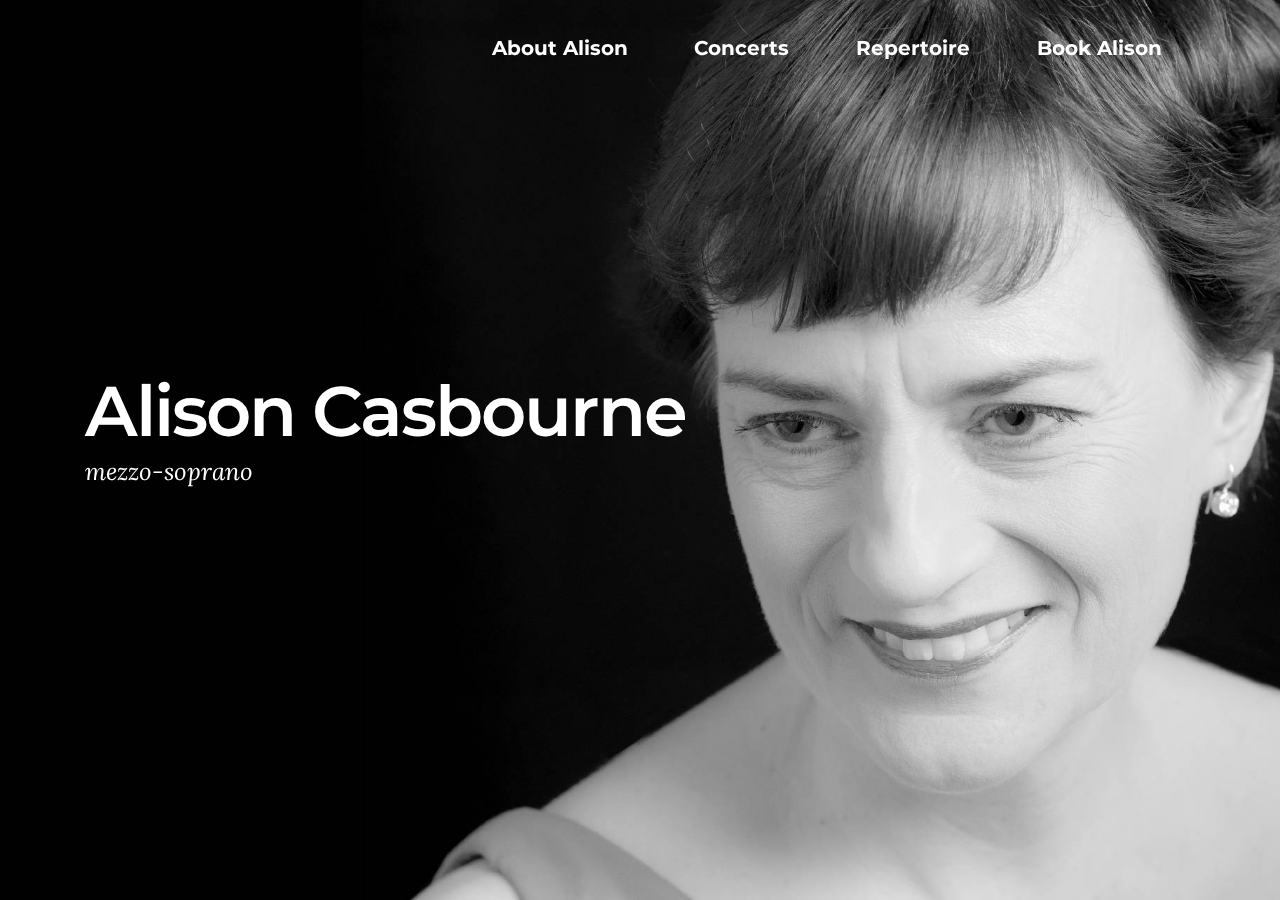
<file: index.html>
<!DOCTYPE html>
<html>
<head>
  <!-- Site made with Mobirise Website Builder v3.11.1, https://mobirise.com -->
  <meta charset="UTF-8">
  <meta http-equiv="X-UA-Compatible" content="IE=edge">
  <meta name="generator" content="Mobirise v3.11.1, mobirise.com">
  <meta name="viewport" content="width=device-width, initial-scale=1">
  <link rel="shortcut icon" href="assets/images/logo.png" type="image/x-icon">
  <meta name="description" content="">
  
  <link rel="stylesheet" href="https://fonts.googleapis.com/css?family=Lora:400,700,400italic,700italic&amp;subset=latin">
  <link rel="stylesheet" href="https://fonts.googleapis.com/css?family=Montserrat:400,700">
  <link rel="stylesheet" href="https://fonts.googleapis.com/css?family=Raleway:100,100i,200,200i,300,300i,400,400i,500,500i,600,600i,700,700i,800,800i,900,900i">
  <link rel="stylesheet" href="assets/bootstrap-material-design-font/css/material.css">
  <link rel="stylesheet" href="assets/tether/tether.min.css">
  <link rel="stylesheet" href="assets/bootstrap/css/bootstrap.min.css">
  <link rel="stylesheet" href="assets/dropdown/css/style.css">
  <link rel="stylesheet" href="assets/animate.css/animate.min.css">
  <link rel="stylesheet" href="assets/theme/css/style.css">
  <link rel="stylesheet" href="assets/mobirise/css/mbr-additional.css" type="text/css">
  
  
  
</head>
<body>
<section id="menu-1">

    <nav class="navbar navbar-dropdown bg-color transparent navbar-fixed-top">
        <div class="container">

            <div class="mbr-table">
                
                <div class="mbr-table-cell">

                    <button class="navbar-toggler pull-xs-right hidden-md-up" type="button" data-toggle="collapse" data-target="#exCollapsingNavbar">
                        <div class="hamburger-icon"></div>
                    </button>

                    <ul class="nav-dropdown collapse pull-xs-right nav navbar-nav navbar-toggleable-sm" id="exCollapsingNavbar"><li class="nav-item"><a class="nav-link link" href="about.html">About Alison</a></li><li class="nav-item"><a class="nav-link link" href="concerts.html">Concerts</a></li><li class="nav-item"><a class="nav-link link" href="repertoire.html">Repertoire</a></li><li class="nav-item"><a class="nav-link link" href="booking.html">Book Alison</a></li></ul>
                    <button hidden="" class="navbar-toggler navbar-close" type="button" data-toggle="collapse" data-target="#exCollapsingNavbar">
                        <div class="close-icon"></div>
                    </button>

                </div>
            </div>

        </div>
    </nav>

</section>

<section class="engine"><a rel="external" href="https://mobirise.com">Mobirise Website Builder</a></section><section class="mbr-section mbr-section-hero mbr-section-full mbr-parallax-background mbr-after-navbar" id="header1-0" style="background-image: url(assets/images/20150926-243-27-edit-edit-2000x1284.jpg);">

    

    <div class="mbr-table-cell">

        <div class="container">
            <div class="row">
                <div class="mbr-section col-md-10">

                    <h1 class="mbr-section-title display-1">Alison Casbourne</h1>
                    <p class="mbr-section-lead lead">mezzo-soprano</p>
                    
                </div>
            </div>
        </div>
    </div>

    

</section>


  <script src="assets/web/assets/jquery/jquery.min.js"></script>
  <script src="assets/tether/tether.min.js"></script>
  <script src="assets/bootstrap/js/bootstrap.min.js"></script>
  <script src="assets/smooth-scroll/SmoothScroll.js"></script>
  <script src="assets/dropdown/js/script.min.js"></script>
  <script src="assets/touchSwipe/jquery.touchSwipe.min.js"></script>
  <script src="assets/viewportChecker/jquery.viewportchecker.js"></script>
  <script src="assets/jarallax/jarallax.js"></script>
  <script src="assets/theme/js/script.js"></script>
  
  
  <input name="animation" type="hidden">
  </body>
</html>
</file>
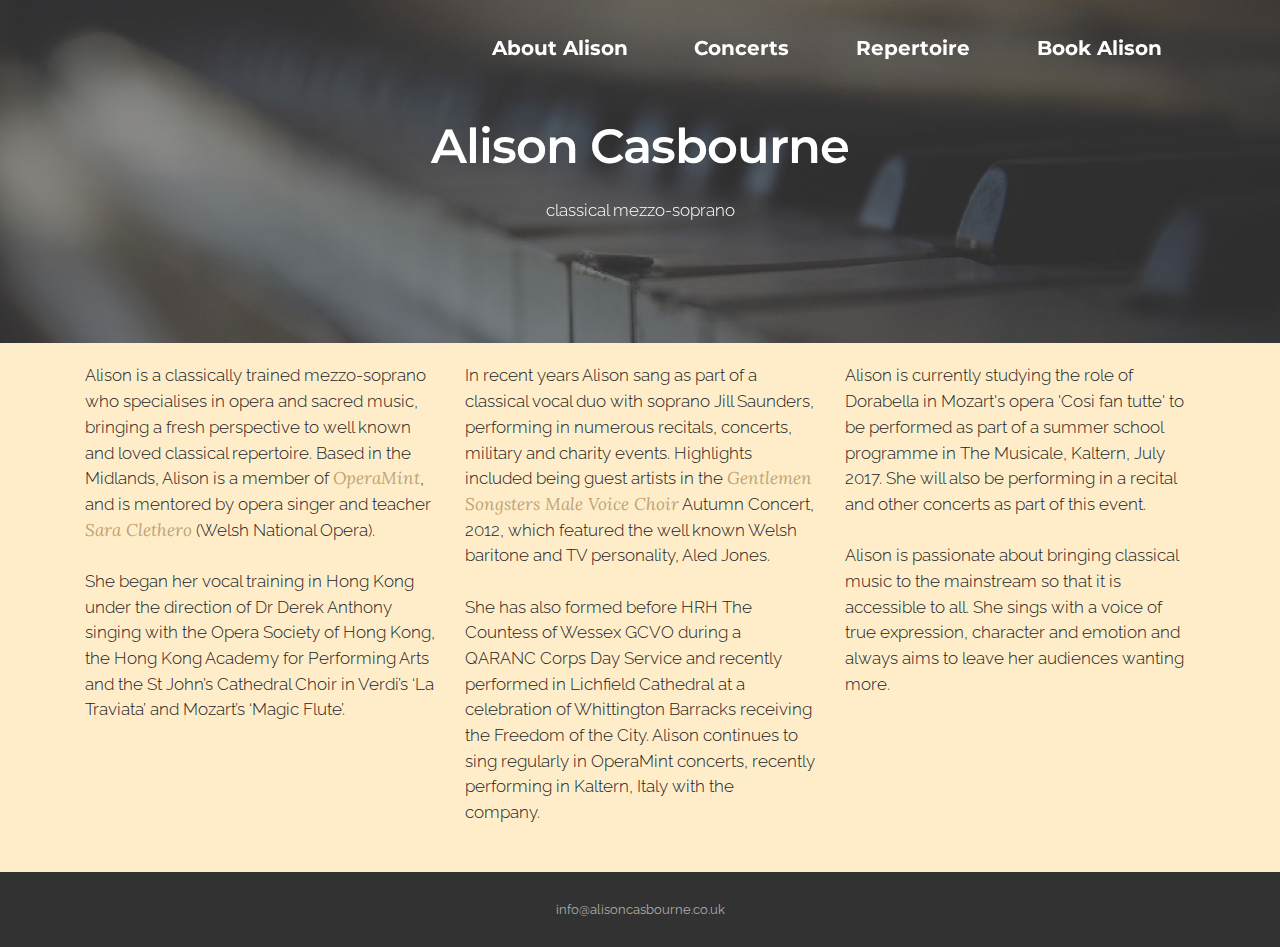
<file: about.html>
<!DOCTYPE html>
<html>
<head>
  <!-- Site made with Mobirise Website Builder v3.11.1, https://mobirise.com -->
  <meta charset="UTF-8">
  <meta http-equiv="X-UA-Compatible" content="IE=edge">
  <meta name="generator" content="Mobirise v3.11.1, mobirise.com">
  <meta name="viewport" content="width=device-width, initial-scale=1">
  <link rel="shortcut icon" href="assets/images/logo.png" type="image/x-icon">
  <meta name="description" content="Short biography of the mezzo soprano Alison Casbourne">
  <title>About Alison</title>
  <link rel="stylesheet" href="https://fonts.googleapis.com/css?family=Lora:400,700,400italic,700italic&amp;subset=latin">
  <link rel="stylesheet" href="https://fonts.googleapis.com/css?family=Montserrat:400,700">
  <link rel="stylesheet" href="https://fonts.googleapis.com/css?family=Raleway:100,100i,200,200i,300,300i,400,400i,500,500i,600,600i,700,700i,800,800i,900,900i">
  <link rel="stylesheet" href="assets/bootstrap-material-design-font/css/material.css">
  <link rel="stylesheet" href="assets/tether/tether.min.css">
  <link rel="stylesheet" href="assets/bootstrap/css/bootstrap.min.css">
  <link rel="stylesheet" href="assets/dropdown/css/style.css">
  <link rel="stylesheet" href="assets/animate.css/animate.min.css">
  <link rel="stylesheet" href="assets/theme/css/style.css">
  <link rel="stylesheet" href="assets/mobirise/css/mbr-additional.css" type="text/css">
  
  
  
</head>
<body>
<section id="menu-2">

    <nav class="navbar navbar-dropdown bg-color transparent navbar-fixed-top">
        <div class="container">

            <div class="mbr-table">
                
                <div class="mbr-table-cell">

                    <button class="navbar-toggler pull-xs-right hidden-md-up" type="button" data-toggle="collapse" data-target="#exCollapsingNavbar">
                        <div class="hamburger-icon"></div>
                    </button>

                    <ul class="nav-dropdown collapse pull-xs-right nav navbar-nav navbar-toggleable-sm" id="exCollapsingNavbar"><li class="nav-item"><a class="nav-link link" href="about.html">About Alison</a></li><li class="nav-item"><a class="nav-link link" href="concerts.html">Concerts</a></li><li class="nav-item"><a class="nav-link link" href="repertoire.html">Repertoire</a></li><li class="nav-item"><a class="nav-link link" href="booking.html">Book Alison</a></li></ul>
                    <button hidden="" class="navbar-toggler navbar-close" type="button" data-toggle="collapse" data-target="#exCollapsingNavbar">
                        <div class="close-icon"></div>
                    </button>

                </div>
            </div>

        </div>
    </nav>

</section>

<section class="engine"><a rel="external" href="https://mobirise.com">Mobirise Site Maker</a></section><section class="mbr-section article mbr-parallax-background mbr-after-navbar" id="msg-box8-3" style="background-image: url(assets/images/mbr-2000x1333.jpg); padding-top: 120px; padding-bottom: 120px;">

    <div class="mbr-overlay" style="opacity: 0.5; background-color: rgb(50, 50, 50);">
    </div>
    <div class="container">
        <div class="row">
            <div class="col-md-8 col-md-offset-2 text-xs-center">
                <h3 class="mbr-section-title display-2">Alison Casbourne</h3>
                <div class="lead"><p>classical mezzo-soprano</p></div>
                
            </div>
        </div>
    </div>

</section>

<section class="mbr-section article mbr-section__container" id="content7-p" style="background-color: rgb(255, 237, 202); padding-top: 20px; padding-bottom: 20px;">

    <div class="container">
        <div class="row">
            <div class="col-xs-12 col-md-4 lead"><p>Alison is a classically trained mezzo-soprano who specialises in opera and sacred music, bringing a fresh perspective to well known and loved classical repertoire. Based in the Midlands, Alison is a member of <a href="http://operamint.co.uk" target="_blank">OperaMint</a>, and is mentored by opera singer and teacher <a href="http://www.saraclethero.co.uk" target="_blank">Sara Clethero</a> (Welsh National Opera).</p><p><br></p><p>She began her vocal training in Hong Kong under the direction of Dr Derek Anthony singing with the Opera Society of Hong Kong, the Hong Kong Academy for Performing Arts and the St John’s Cathedral Choir in Verdi’s ‘La Traviata’ and Mozart’s ‘Magic Flute’.</p></div>
            <div class="col-xs-12 col-md-4 lead"><p>In recent years Alison sang as part of a classical vocal duo with soprano Jill Saunders, performing in numerous recitals, concerts, military and charity events. Highlights included being guest artists in the <a href="http://www.gsmvc.org.uk" target="_blank">Gentlemen Songsters Male Voice Choir</a> Autumn Concert, 2012, which featured the well known Welsh baritone and TV personality, Aled Jones.&nbsp;</p><p><br></p><p>She has also formed before HRH The Countess of Wessex GCVO during a QARANC Corps Day Service and recently performed in Lichfield Cathedral&nbsp;<span style="font-size: 1.07rem; line-height: 1.5;">at a celebration of Whittington Barracks receiving the Freedom of the City. Alison continues to sing regularly in OperaMint concerts, recently performing in Kaltern, Italy with the company.&nbsp;</span></p><p><br></p></div>
            <div class="col-xs-12 col-md-4 lead"><p>Alison is currently studying the role of Dorabella in Mozart's opera 'Cosi fan tutte' to be performed as part of a summer school programme in The Musicale, Kaltern, July 2017. She will also be performing in a recital and other concerts as part of this event.&nbsp;</p><p><br></p><p>Alison is passionate about bringing classical music to the mainstream so that it is accessible to all. She sings with a voice of true expression, character and emotion and always aims to leave her audiences wanting more.</p></div>
        </div>
    </div>

</section>

<footer class="mbr-small-footer mbr-section mbr-section-nopadding" id="footer1-g" style="background-color: rgb(50, 50, 50); padding-top: 1.75rem; padding-bottom: 1.75rem;">
    
    <div class="container">
        <p class="text-xs-center">info@alisoncasbourne.co.uk</p>
    </div>
</footer>


  <script src="assets/web/assets/jquery/jquery.min.js"></script>
  <script src="assets/tether/tether.min.js"></script>
  <script src="assets/bootstrap/js/bootstrap.min.js"></script>
  <script src="assets/smooth-scroll/SmoothScroll.js"></script>
  <script src="assets/dropdown/js/script.min.js"></script>
  <script src="assets/touchSwipe/jquery.touchSwipe.min.js"></script>
  <script src="assets/viewportChecker/jquery.viewportchecker.js"></script>
  <script src="assets/jarallax/jarallax.js"></script>
  <script src="assets/theme/js/script.js"></script>
  
  
  <input name="animation" type="hidden">
  </body>
</html>
</file>
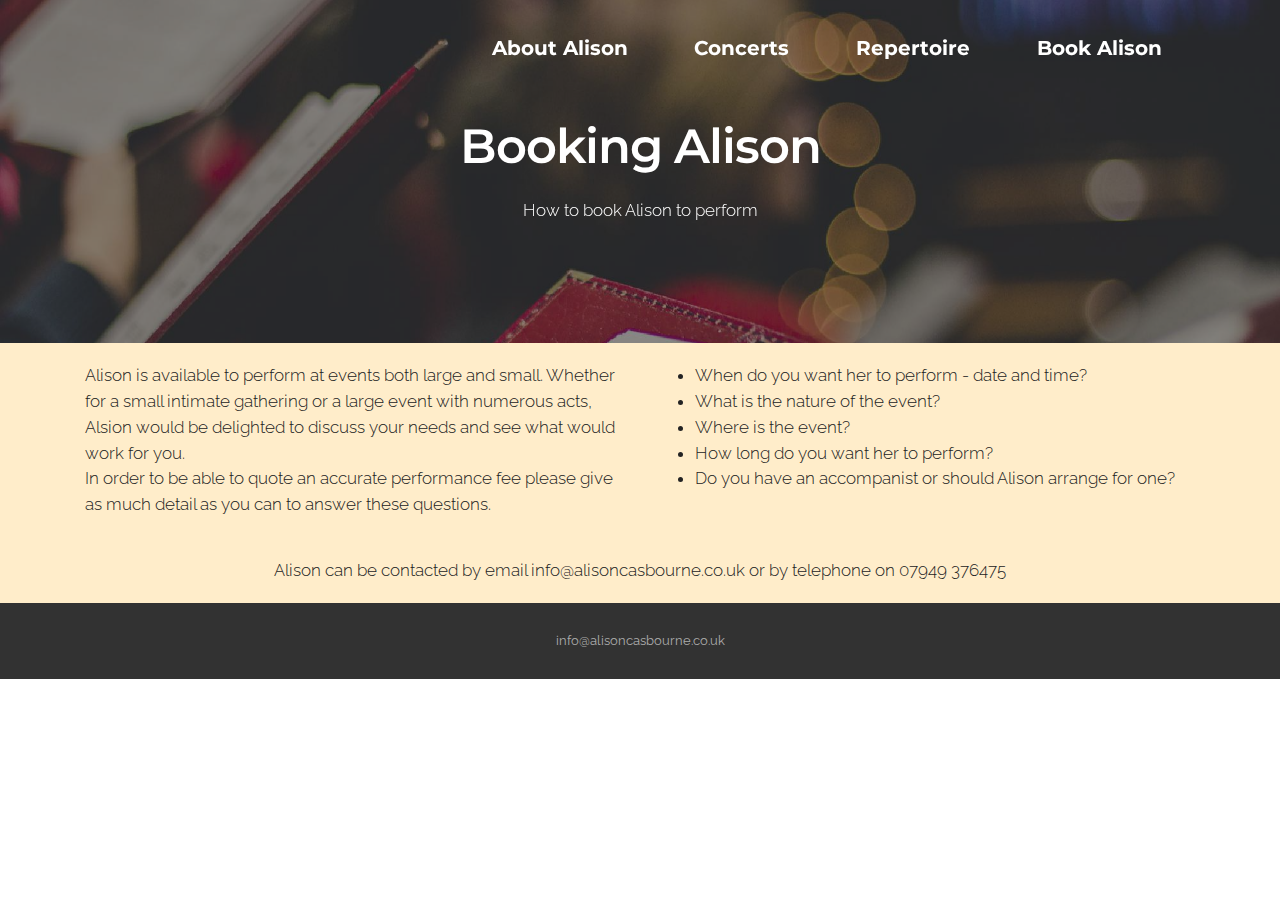
<file: booking.html>
<!DOCTYPE html>
<html>
<head>
  <!-- Site made with Mobirise Website Builder v3.11.1, https://mobirise.com -->
  <meta charset="UTF-8">
  <meta http-equiv="X-UA-Compatible" content="IE=edge">
  <meta name="generator" content="Mobirise v3.11.1, mobirise.com">
  <meta name="viewport" content="width=device-width, initial-scale=1">
  <link rel="shortcut icon" href="assets/images/logo.png" type="image/x-icon">
  <meta name="description" content="How to book the mezzo-soprano Alison Casbourne">
  <title>Booking Alison</title>
  <link rel="stylesheet" href="https://fonts.googleapis.com/css?family=Lora:400,700,400italic,700italic&amp;subset=latin">
  <link rel="stylesheet" href="https://fonts.googleapis.com/css?family=Montserrat:400,700">
  <link rel="stylesheet" href="https://fonts.googleapis.com/css?family=Raleway:100,100i,200,200i,300,300i,400,400i,500,500i,600,600i,700,700i,800,800i,900,900i">
  <link rel="stylesheet" href="assets/bootstrap-material-design-font/css/material.css">
  <link rel="stylesheet" href="assets/tether/tether.min.css">
  <link rel="stylesheet" href="assets/bootstrap/css/bootstrap.min.css">
  <link rel="stylesheet" href="assets/dropdown/css/style.css">
  <link rel="stylesheet" href="assets/animate.css/animate.min.css">
  <link rel="stylesheet" href="assets/theme/css/style.css">
  <link rel="stylesheet" href="assets/mobirise/css/mbr-additional.css" type="text/css">
  
  
  
</head>
<body>
<section id="menu-8">

    <nav class="navbar navbar-dropdown bg-color transparent navbar-fixed-top">
        <div class="container">

            <div class="mbr-table">
                
                <div class="mbr-table-cell">

                    <button class="navbar-toggler pull-xs-right hidden-md-up" type="button" data-toggle="collapse" data-target="#exCollapsingNavbar">
                        <div class="hamburger-icon"></div>
                    </button>

                    <ul class="nav-dropdown collapse pull-xs-right nav navbar-nav navbar-toggleable-sm" id="exCollapsingNavbar"><li class="nav-item"><a class="nav-link link" href="about.html">About Alison</a></li><li class="nav-item"><a class="nav-link link" href="concerts.html">Concerts</a></li><li class="nav-item"><a class="nav-link link" href="repertoire.html">Repertoire</a></li><li class="nav-item"><a class="nav-link link" href="booking.html">Book Alison</a></li></ul>
                    <button hidden="" class="navbar-toggler navbar-close" type="button" data-toggle="collapse" data-target="#exCollapsingNavbar">
                        <div class="close-icon"></div>
                    </button>

                </div>
            </div>

        </div>
    </nav>

</section>

<section class="engine"><a rel="external" href="https://mobirise.com">Mobirise</a></section><section class="mbr-section article mbr-parallax-background mbr-after-navbar" id="msg-box8-9" style="background-image: url(assets/images/mbr-1-2000x1333.jpg); padding-top: 120px; padding-bottom: 120px;">

    <div class="mbr-overlay" style="opacity: 0.5; background-color: rgb(34, 34, 34);">
    </div>
    <div class="container">
        <div class="row">
            <div class="col-md-8 col-md-offset-2 text-xs-center">
                <h3 class="mbr-section-title display-2">Booking Alison</h3>
                <div class="lead"><p>How to book Alison to perform</p></div>
                
            </div>
        </div>
    </div>

</section>

<section class="mbr-section article mbr-section__container" id="content6-u" style="background-color: rgb(255, 237, 202); padding-top: 20px; padding-bottom: 20px;">

    <div class="container">
        <div class="row">
            <div class="col-xs-12 col-md-6 lead"><p>Alison is available to perform at events both large and small. Whether for a small intimate gathering or a large event with numerous acts, Alsion would be delighted to discuss your needs and see what would work for you.</p><p>In order to be able to quote an accurate performance fee please give as much detail as you can to answer these questions.</p></div>
            <div class="col-xs-12 col-md-6 lead"><ul><li>When do you want her to perform - date and time?</li><li>What is the nature of the event?</li><li>Where is the event?</li><li>How long do you want her to perform?</li><li>Do you have an accompanist or should Alison arrange for one?</li></ul></div>
        </div>
    </div>

</section>

<section class="mbr-section article mbr-section__container" id="content1-h" style="background-color: rgb(255, 237, 202); padding-top: 20px; padding-bottom: 20px;">

    <div class="container">
        <div class="row">
            <div class="col-xs-12 lead">Alison can be contacted by email info@alisoncasbourne.co.uk or by telephone on 07949 376475</div>
        </div>
    </div>

</section>

<footer class="mbr-small-footer mbr-section mbr-section-nopadding" id="footer1-g" style="background-color: rgb(50, 50, 50); padding-top: 1.75rem; padding-bottom: 1.75rem;">
    
    <div class="container">
        <p class="text-xs-center">info@alisoncasbourne.co.uk</p>
    </div>
</footer>


  <script src="assets/web/assets/jquery/jquery.min.js"></script>
  <script src="assets/tether/tether.min.js"></script>
  <script src="assets/bootstrap/js/bootstrap.min.js"></script>
  <script src="assets/smooth-scroll/SmoothScroll.js"></script>
  <script src="assets/dropdown/js/script.min.js"></script>
  <script src="assets/touchSwipe/jquery.touchSwipe.min.js"></script>
  <script src="assets/viewportChecker/jquery.viewportchecker.js"></script>
  <script src="assets/jarallax/jarallax.js"></script>
  <script src="assets/theme/js/script.js"></script>
  
  
  <input name="animation" type="hidden">
  </body>
</html>
</file>
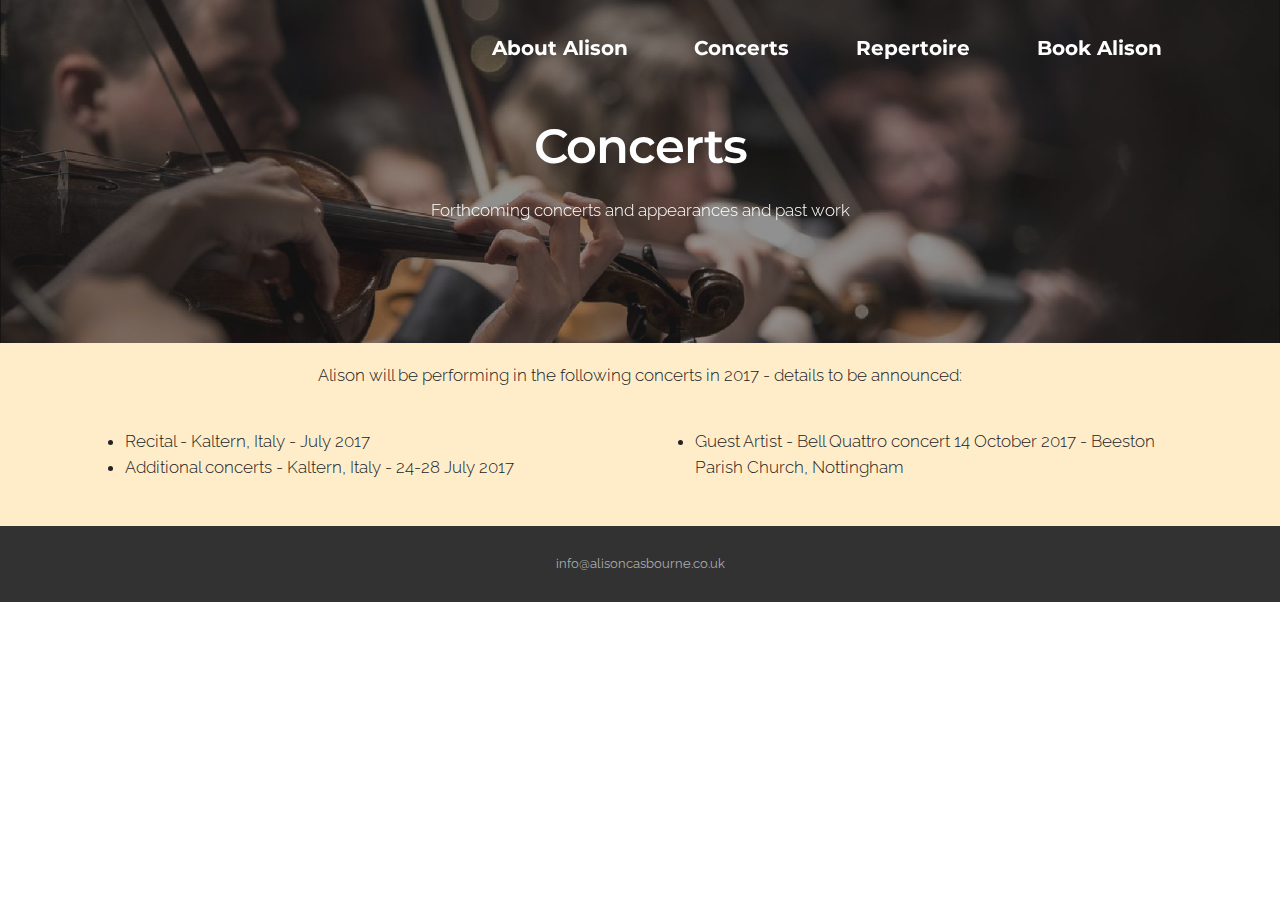
<file: concerts.html>
<!DOCTYPE html>
<html>
<head>
  <!-- Site made with Mobirise Website Builder v3.11.1, https://mobirise.com -->
  <meta charset="UTF-8">
  <meta http-equiv="X-UA-Compatible" content="IE=edge">
  <meta name="generator" content="Mobirise v3.11.1, mobirise.com">
  <meta name="viewport" content="width=device-width, initial-scale=1">
  <link rel="shortcut icon" href="assets/images/logo.png" type="image/x-icon">
  <meta name="description" content="past and future work">
  <title>Concerts</title>
  <link rel="stylesheet" href="https://fonts.googleapis.com/css?family=Lora:400,700,400italic,700italic&amp;subset=latin">
  <link rel="stylesheet" href="https://fonts.googleapis.com/css?family=Montserrat:400,700">
  <link rel="stylesheet" href="https://fonts.googleapis.com/css?family=Raleway:100,100i,200,200i,300,300i,400,400i,500,500i,600,600i,700,700i,800,800i,900,900i">
  <link rel="stylesheet" href="assets/bootstrap-material-design-font/css/material.css">
  <link rel="stylesheet" href="assets/tether/tether.min.css">
  <link rel="stylesheet" href="assets/bootstrap/css/bootstrap.min.css">
  <link rel="stylesheet" href="assets/dropdown/css/style.css">
  <link rel="stylesheet" href="assets/animate.css/animate.min.css">
  <link rel="stylesheet" href="assets/theme/css/style.css">
  <link rel="stylesheet" href="assets/mobirise/css/mbr-additional.css" type="text/css">
  
  
  
</head>
<body>
<section id="menu-5">

    <nav class="navbar navbar-dropdown bg-color transparent navbar-fixed-top">
        <div class="container">

            <div class="mbr-table">
                
                <div class="mbr-table-cell">

                    <button class="navbar-toggler pull-xs-right hidden-md-up" type="button" data-toggle="collapse" data-target="#exCollapsingNavbar">
                        <div class="hamburger-icon"></div>
                    </button>

                    <ul class="nav-dropdown collapse pull-xs-right nav navbar-nav navbar-toggleable-sm" id="exCollapsingNavbar"><li class="nav-item"><a class="nav-link link" href="about.html">About Alison</a></li><li class="nav-item"><a class="nav-link link" href="concerts.html">Concerts</a></li><li class="nav-item"><a class="nav-link link" href="repertoire.html">Repertoire</a></li><li class="nav-item"><a class="nav-link link" href="booking.html">Book Alison</a></li></ul>
                    <button hidden="" class="navbar-toggler navbar-close" type="button" data-toggle="collapse" data-target="#exCollapsingNavbar">
                        <div class="close-icon"></div>
                    </button>

                </div>
            </div>

        </div>
    </nav>

</section>

<section class="engine"><a rel="external" href="https://mobirise.com">Mobirise</a></section><section class="mbr-section article mbr-parallax-background mbr-after-navbar" id="msg-box8-6" style="background-image: url(assets/images/mbr-2000x1334.jpg); padding-top: 120px; padding-bottom: 120px;">

    <div class="mbr-overlay" style="opacity: 0.5; background-color: rgb(34, 34, 34);">
    </div>
    <div class="container">
        <div class="row">
            <div class="col-md-8 col-md-offset-2 text-xs-center">
                <h3 class="mbr-section-title display-2">Concerts</h3>
                <div class="lead"><p>Forthcoming concerts and appearances and past work</p></div>
                
            </div>
        </div>
    </div>

</section>

<section class="mbr-section article mbr-section__container" id="content1-s" style="background-color: rgb(255, 237, 202); padding-top: 20px; padding-bottom: 20px;">

    <div class="container">
        <div class="row">
            <div class="col-xs-12 lead"><p>Alison will be performing in the following concerts in 2017 - details to be announced:</p></div>
        </div>
    </div>

</section>

<section class="mbr-section article mbr-section__container" id="content6-t" style="background-color: rgb(255, 237, 202); padding-top: 20px; padding-bottom: 20px;">

    <div class="container">
        <div class="row">
            <div class="col-xs-12 col-md-6 lead"><ul><li>Recital - Kaltern, Italy - July 2017&nbsp;</li><li>Additional concerts - Kaltern, Italy - 24-28 July 2017</li></ul><p><br></p></div>
            <div class="col-xs-12 col-md-6 lead"><ul><li>Guest Artist - Bell Quattro concert 14 October 2017 - Beeston Parish Church, Nottingham&nbsp;</li></ul></div>
        </div>
    </div>

</section>

<footer class="mbr-small-footer mbr-section mbr-section-nopadding" id="footer1-g" style="background-color: rgb(50, 50, 50); padding-top: 1.75rem; padding-bottom: 1.75rem;">
    
    <div class="container">
        <p class="text-xs-center">info@alisoncasbourne.co.uk</p>
    </div>
</footer>


  <script src="assets/web/assets/jquery/jquery.min.js"></script>
  <script src="assets/tether/tether.min.js"></script>
  <script src="assets/bootstrap/js/bootstrap.min.js"></script>
  <script src="assets/smooth-scroll/SmoothScroll.js"></script>
  <script src="assets/dropdown/js/script.min.js"></script>
  <script src="assets/touchSwipe/jquery.touchSwipe.min.js"></script>
  <script src="assets/viewportChecker/jquery.viewportchecker.js"></script>
  <script src="assets/jarallax/jarallax.js"></script>
  <script src="assets/theme/js/script.js"></script>
  
  
  <input name="animation" type="hidden">
  </body>
</html>
</file>
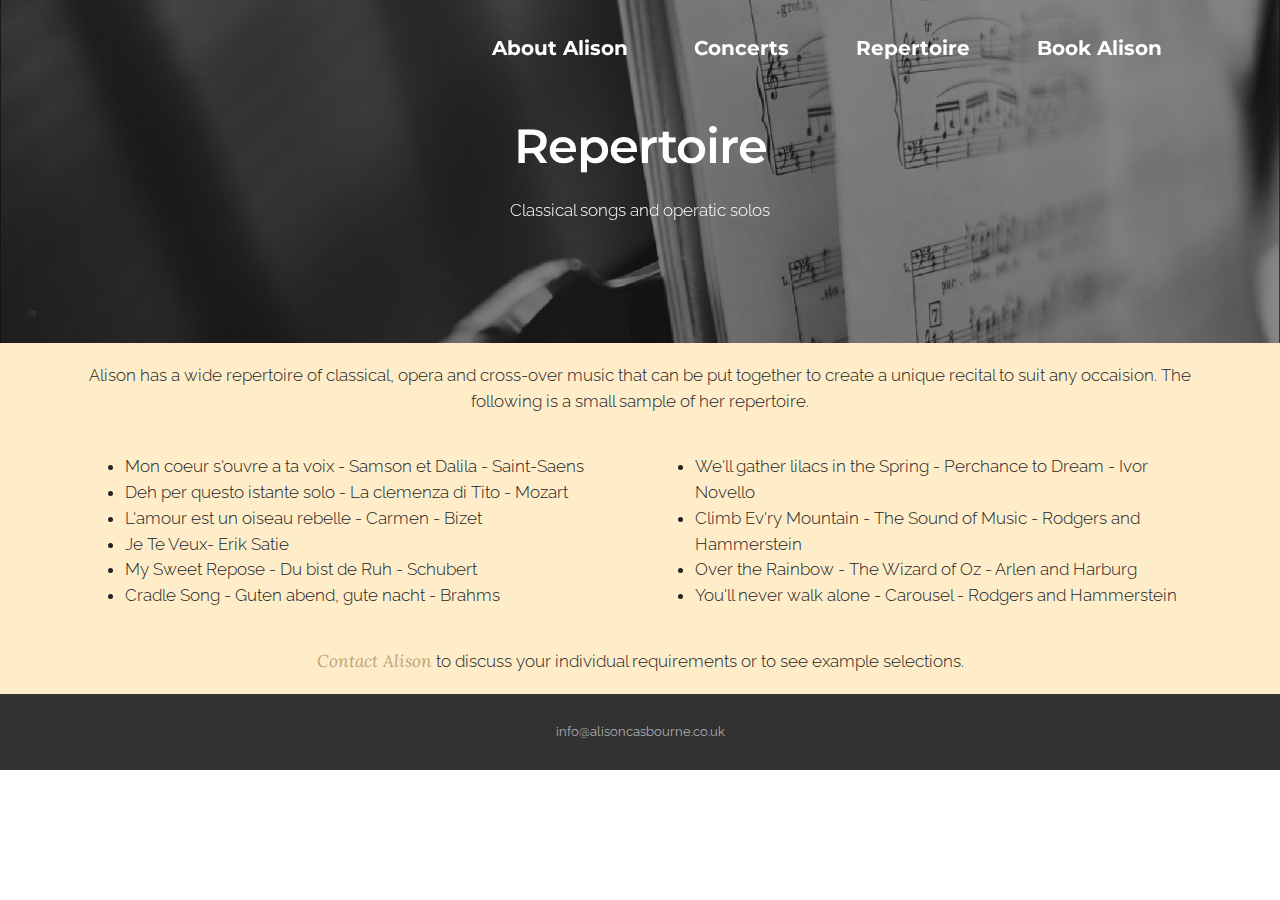
<file: repertoire.html>
<!DOCTYPE html>
<html>
<head>
  <!-- Site made with Mobirise Website Builder v3.11.1, https://mobirise.com -->
  <meta charset="UTF-8">
  <meta http-equiv="X-UA-Compatible" content="IE=edge">
  <meta name="generator" content="Mobirise v3.11.1, mobirise.com">
  <meta name="viewport" content="width=device-width, initial-scale=1">
  <link rel="shortcut icon" href="assets/images/logo.png" type="image/x-icon">
  <meta name="description" content="The repertoire of Alison Casbourne mezzo-soprano">
  <title>Repertoire</title>
  <link rel="stylesheet" href="https://fonts.googleapis.com/css?family=Lora:400,700,400italic,700italic&amp;subset=latin">
  <link rel="stylesheet" href="https://fonts.googleapis.com/css?family=Montserrat:400,700">
  <link rel="stylesheet" href="https://fonts.googleapis.com/css?family=Raleway:100,100i,200,200i,300,300i,400,400i,500,500i,600,600i,700,700i,800,800i,900,900i">
  <link rel="stylesheet" href="assets/bootstrap-material-design-font/css/material.css">
  <link rel="stylesheet" href="assets/tether/tether.min.css">
  <link rel="stylesheet" href="assets/bootstrap/css/bootstrap.min.css">
  <link rel="stylesheet" href="assets/dropdown/css/style.css">
  <link rel="stylesheet" href="assets/animate.css/animate.min.css">
  <link rel="stylesheet" href="assets/theme/css/style.css">
  <link rel="stylesheet" href="assets/mobirise/css/mbr-additional.css" type="text/css">
  
  
  
</head>
<body>
<section id="menu-k">

    <nav class="navbar navbar-dropdown bg-color transparent navbar-fixed-top">
        <div class="container">

            <div class="mbr-table">
                
                <div class="mbr-table-cell">

                    <button class="navbar-toggler pull-xs-right hidden-md-up" type="button" data-toggle="collapse" data-target="#exCollapsingNavbar">
                        <div class="hamburger-icon"></div>
                    </button>

                    <ul class="nav-dropdown collapse pull-xs-right nav navbar-nav navbar-toggleable-sm" id="exCollapsingNavbar"><li class="nav-item"><a class="nav-link link" href="about.html">About Alison</a></li><li class="nav-item"><a class="nav-link link" href="concerts.html">Concerts</a></li><li class="nav-item"><a class="nav-link link" href="repertoire.html">Repertoire</a></li><li class="nav-item"><a class="nav-link link" href="booking.html">Book Alison</a></li></ul>
                    <button hidden="" class="navbar-toggler navbar-close" type="button" data-toggle="collapse" data-target="#exCollapsingNavbar">
                        <div class="close-icon"></div>
                    </button>

                </div>
            </div>

        </div>
    </nav>

</section>

<section class="engine"><a rel="external" href="https://mobirise.com">Web Page Builder</a></section><section class="mbr-section article mbr-parallax-background mbr-after-navbar" id="msg-box8-l" style="background-image: url(assets/images/mbr-1-2000x1334.jpg); padding-top: 120px; padding-bottom: 120px;">

    <div class="mbr-overlay" style="opacity: 0.5; background-color: rgb(34, 34, 34);">
    </div>
    <div class="container">
        <div class="row">
            <div class="col-md-8 col-md-offset-2 text-xs-center">
                <h3 class="mbr-section-title display-2">Repertoire</h3>
                <div class="lead"><p>Classical songs and operatic solos</p></div>
                
            </div>
        </div>
    </div>

</section>

<section class="mbr-section article mbr-section__container" id="content1-n" style="background-color: rgb(255, 237, 202); padding-top: 20px; padding-bottom: 20px;">

    <div class="container">
        <div class="row">
            <div class="col-xs-12 lead">Alison has a wide repertoire of classical, opera and cross-over music that can be put together to create a unique recital to suit any occaision. The following is a small sample of her repertoire.</div>
        </div>
    </div>

</section>

<section class="mbr-section article mbr-section__container" id="content6-m" style="background-color: rgb(255, 237, 202); padding-top: 20px; padding-bottom: 20px;">

    <div class="container">
        <div class="row">
            <div class="col-xs-12 col-md-6 lead"><ul><li>Mon coeur s'ouvre a ta voix - Samson et Dalila - Saint-Saens&nbsp;</li><li>Deh per questo istante solo - La clemenza di Tito - Mozart</li><li>L'amour est un oiseau rebelle - Carmen - Bizet</li><li>Je Te Veux- Erik Satie&nbsp;</li><li>My Sweet Repose - Du bist de Ruh - Schubert</li><li>Cradle Song - Guten abend, gute nacht - Brahms&nbsp;</li></ul></div>
            <div class="col-xs-12 col-md-6 lead"><ul><li>We'll gather lilacs in the Spring - Perchance to Dream - Ivor Novello&nbsp;</li><li>Climb Ev'ry Mountain - The Sound of Music - Rodgers and Hammerstein&nbsp;</li><li>Over the Rainbow - The Wizard of Oz - Arlen and Harburg</li><li>You'll never walk alone - Carousel - Rodgers and Hammerstein&nbsp;</li></ul></div>
        </div>
    </div>

</section>

<section class="mbr-section article mbr-section__container" id="content1-r" style="background-color: rgb(255, 237, 202); padding-top: 20px; padding-bottom: 20px;">

    <div class="container">
        <div class="row">
            <div class="col-xs-12 lead"><p><a href="booking.html">Contact Alison</a> to discuss your individual requirements or to see example selections.</p></div>
        </div>
    </div>

</section>

<footer class="mbr-small-footer mbr-section mbr-section-nopadding" id="footer1-o" style="background-color: rgb(50, 50, 50); padding-top: 1.75rem; padding-bottom: 1.75rem;">
    
    <div class="container">
        <p class="text-xs-center">info@alisoncasbourne.co.uk</p>
    </div>
</footer>


  <script src="assets/web/assets/jquery/jquery.min.js"></script>
  <script src="assets/tether/tether.min.js"></script>
  <script src="assets/bootstrap/js/bootstrap.min.js"></script>
  <script src="assets/smooth-scroll/SmoothScroll.js"></script>
  <script src="assets/dropdown/js/script.min.js"></script>
  <script src="assets/touchSwipe/jquery.touchSwipe.min.js"></script>
  <script src="assets/viewportChecker/jquery.viewportchecker.js"></script>
  <script src="assets/jarallax/jarallax.js"></script>
  <script src="assets/theme/js/script.js"></script>
  
  
  <input name="animation" type="hidden">
  </body>
</html>
</file>
<file: assets/bootstrap-material-design-font/css/material.css>
@font-face {
  font-family: 'Material-Design-Icons';
  src: url('../fonts/Material-Design-Icons.eot?3ocs8m');
  src: url('../fonts/Material-Design-Icons.eot?#iefix3ocs8m') format('embedded-opentype'), url('../fonts/Material-Design-Icons.woff?3ocs8m') format('woff'), url('../fonts/Material-Design-Icons.ttf?3ocs8m') format('truetype'), url('../fonts/Material-Design-Icons.svg?3ocs8m#Material-Design-Icons') format('svg');
  font-weight: normal;
  font-style: normal;
}
[class^="mdi-"],
[class*="mdi-"] {
  speak: none;
  display: inline-block;
  font-style: normal;
  font-variant:normal;
  font-weight:normal;
  /*font-size:24px;*/
  line-height:1;
  font-family:'Material-Design-Icons' !important;
  text-rendering: auto;
  
  -webkit-font-smoothing: antialiased;
  -moz-osx-font-smoothing: grayscale;
  -webkit-transform: translate(0, 0);
      -ms-transform: translate(0, 0);
          transform: translate(0, 0);
}
[class^="mdi-"]:before,
[class*="mdi-"]:before {
  display: inline-block;
  speak: none;
  text-decoration: inherit;
}
[class^="mdi-"].pull-left,
[class*="mdi-"].pull-left {
  margin-right: .3em;
}
[class^="mdi-"].pull-right,
[class*="mdi-"].pull-right {
  margin-left: .3em;
}
[class^="mdi-"].mdi-lg:before,
[class*="mdi-"].mdi-lg:before,
[class^="mdi-"].mdi-lg:after,
[class*="mdi-"].mdi-lg:after {
  font-size: 1.33333333em;
  line-height: 0.75em;
  vertical-align: -15%;
}
[class^="mdi-"].mdi-2x:before,
[class*="mdi-"].mdi-2x:before,
[class^="mdi-"].mdi-2x:after,
[class*="mdi-"].mdi-2x:after {
  font-size: 2em;
}
[class^="mdi-"].mdi-3x:before,
[class*="mdi-"].mdi-3x:before,
[class^="mdi-"].mdi-3x:after,
[class*="mdi-"].mdi-3x:after {
  font-size: 3em;
}
[class^="mdi-"].mdi-4x:before,
[class*="mdi-"].mdi-4x:before,
[class^="mdi-"].mdi-4x:after,
[class*="mdi-"].mdi-4x:after {
  font-size: 4em;
}
[class^="mdi-"].mdi-5x:before,
[class*="mdi-"].mdi-5x:before,
[class^="mdi-"].mdi-5x:after,
[class*="mdi-"].mdi-5x:after {
  font-size: 5em;
}
[class^="mdi-device-signal-cellular-"]:after,
[class^="mdi-device-battery-"]:after,
[class^="mdi-device-battery-charging-"]:after,
[class^="mdi-device-signal-cellular-connected-no-internet-"]:after,
[class^="mdi-device-signal-wifi-"]:after,
[class^="mdi-device-signal-wifi-statusbar-not-connected"]:after,
.mdi-device-network-wifi:after {
  opacity: .3;
  position: absolute;
  left: 0;
  top: 0;
  z-index: 1;
  display: inline-block;
  speak: none;
  text-decoration: inherit;
}
[class^="mdi-device-signal-cellular-"]:after {
  content: "\e758";
}
[class^="mdi-device-battery-"]:after {
  content: "\e735";
}
[class^="mdi-device-battery-charging-"]:after {
  content: "\e733";
}
[class^="mdi-device-signal-cellular-connected-no-internet-"]:after {
  content: "\e75d";
}
[class^="mdi-device-signal-wifi-"]:after,
.mdi-device-network-wifi:after {
  content: "\e765";
}
[class^="mdi-device-signal-wifi-statusbasr-not-connected"]:after {
  content: "\e8f7";
}
.mdi-device-signal-cellular-off:after,
.mdi-device-signal-cellular-null:after,
.mdi-device-signal-cellular-no-sim:after,
.mdi-device-signal-wifi-off:after,
.mdi-device-signal-wifi-4-bar:after,
.mdi-device-signal-cellular-4-bar:after,
.mdi-device-battery-alert:after,
.mdi-device-signal-cellular-connected-no-internet-4-bar:after,
.mdi-device-battery-std:after,
.mdi-device-battery-full .mdi-device-battery-unknown:after {
  content: "";
}
.mdi-fw {
  width: 1.28571429em;
  text-align: center;
}
.mdi-ul {
  padding-left: 0;
  margin-left: 2.14285714em;
  list-style-type: none;
}
.mdi-ul > li {
  position: relative;
}
.mdi-li {
  position: absolute;
  left: -2.14285714em;
  width: 2.14285714em;
  top: 0.14285714em;
  text-align: center;
}
.mdi-li.mdi-lg {
  left: -1.85714286em;
}
.mdi-border {
  padding: .2em .25em .15em;
  border: solid 0.08em #eeeeee;
  border-radius: .1em;
}
.mdi-spin {
  -webkit-animation: mdi-spin 2s infinite linear;
  animation: mdi-spin 2s infinite linear;
  -webkit-transform-origin: 50% 50%;
  -ms-transform-origin: 50% 50%;
      transform-origin: 50% 50%;
}
.mdi-pulse {
  -webkit-animation: mdi-spin 1s steps(8) infinite;
  animation: mdi-spin 1s steps(8) infinite;
  -webkit-transform-origin: 50% 50%;
  -ms-transform-origin: 50% 50%;
      transform-origin: 50% 50%;
}
@-webkit-keyframes mdi-spin {
  0% {
    -webkit-transform: rotate(0deg);
    transform: rotate(0deg);
  }
  100% {
    -webkit-transform: rotate(359deg);
    transform: rotate(359deg);
  }
}
@keyframes mdi-spin {
  0% {
    -webkit-transform: rotate(0deg);
    transform: rotate(0deg);
  }
  100% {
    -webkit-transform: rotate(359deg);
    transform: rotate(359deg);
  }
}
.mdi-rotate-90 {
  filter: progid:DXImageTransform.Microsoft.BasicImage(rotation=1);
  -webkit-transform: rotate(90deg);
  -ms-transform: rotate(90deg);
  transform: rotate(90deg);
}
.mdi-rotate-180 {
  filter: progid:DXImageTransform.Microsoft.BasicImage(rotation=2);
  -webkit-transform: rotate(180deg);
  -ms-transform: rotate(180deg);
  transform: rotate(180deg);
}
.mdi-rotate-270 {
  filter: progid:DXImageTransform.Microsoft.BasicImage(rotation=3);
  -webkit-transform: rotate(270deg);
  -ms-transform: rotate(270deg);
  transform: rotate(270deg);
}
.mdi-flip-horizontal {
  filter: progid:DXImageTransform.Microsoft.BasicImage(rotation=0, mirror=1);
  -webkit-transform: scale(-1, 1);
  -ms-transform: scale(-1, 1);
  transform: scale(-1, 1);
}
.mdi-flip-vertical {
  filter: progid:DXImageTransform.Microsoft.BasicImage(rotation=2, mirror=1);
  -webkit-transform: scale(1, -1);
  -ms-transform: scale(1, -1);
  transform: scale(1, -1);
}
:root .mdi-rotate-90,
:root .mdi-rotate-180,
:root .mdi-rotate-270,
:root .mdi-flip-horizontal,
:root .mdi-flip-vertical {
  -webkit-filter: none;
          filter: none;
}
.mdi-stack {
  position: relative;
  display: inline-block;
  width: 2em;
  height: 2em;
  line-height: 2em;
  vertical-align: middle;
}
.mdi-stack-1x,
.mdi-stack-2x {
  position: absolute;
  left: 0;
  width: 100%;
  text-align: center;
}
.mdi-stack-1x {
  line-height: inherit;
}
.mdi-stack-2x {
  font-size: 2em;
}
.mdi-inverse {
  color: #ffffff;
}
/* Start Icons */
.mdi-action-3d-rotation:before {
  content: "\e600";
}
.mdi-action-accessibility:before {
  content: "\e601";
}
.mdi-action-account-balance-wallet:before {
  content: "\e602";
}
.mdi-action-account-balance:before {
  content: "\e603";
}
.mdi-action-account-box:before {
  content: "\e604";
}
.mdi-action-account-child:before {
  content: "\e605";
}
.mdi-action-account-circle:before {
  content: "\e606";
}
.mdi-action-add-shopping-cart:before {
  content: "\e607";
}
.mdi-action-alarm-add:before {
  content: "\e608";
}
.mdi-action-alarm-off:before {
  content: "\e609";
}
.mdi-action-alarm-on:before {
  content: "\e60a";
}
.mdi-action-alarm:before {
  content: "\e60b";
}
.mdi-action-android:before {
  content: "\e60c";
}
.mdi-action-announcement:before {
  content: "\e60d";
}
.mdi-action-aspect-ratio:before {
  content: "\e60e";
}
.mdi-action-assessment:before {
  content: "\e60f";
}
.mdi-action-assignment-ind:before {
  content: "\e610";
}
.mdi-action-assignment-late:before {
  content: "\e611";
}
.mdi-action-assignment-return:before {
  content: "\e612";
}
.mdi-action-assignment-returned:before {
  content: "\e613";
}
.mdi-action-assignment-turned-in:before {
  content: "\e614";
}
.mdi-action-assignment:before {
  content: "\e615";
}
.mdi-action-autorenew:before {
  content: "\e616";
}
.mdi-action-backup:before {
  content: "\e617";
}
.mdi-action-book:before {
  content: "\e618";
}
.mdi-action-bookmark-outline:before {
  content: "\e619";
}
.mdi-action-bookmark:before {
  content: "\e61a";
}
.mdi-action-bug-report:before {
  content: "\e61b";
}
.mdi-action-cached:before {
  content: "\e61c";
}
.mdi-action-check-circle:before {
  content: "\e61d";
}
.mdi-action-class:before {
  content: "\e61e";
}
.mdi-action-credit-card:before {
  content: "\e61f";
}
.mdi-action-dashboard:before {
  content: "\e620";
}
.mdi-action-delete:before {
  content: "\e621";
}
.mdi-action-description:before {
  content: "\e622";
}
.mdi-action-dns:before {
  content: "\e623";
}
.mdi-action-done-all:before {
  content: "\e624";
}
.mdi-action-done:before {
  content: "\e625";
}
.mdi-action-event:before {
  content: "\e626";
}
.mdi-action-exit-to-app:before {
  content: "\e627";
}
.mdi-action-explore:before {
  content: "\e628";
}
.mdi-action-extension:before {
  content: "\e629";
}
.mdi-action-face-unlock:before {
  content: "\e62a";
}
.mdi-action-favorite-outline:before {
  content: "\e62b";
}
.mdi-action-favorite:before {
  content: "\e62c";
}
.mdi-action-find-in-page:before {
  content: "\e62d";
}
.mdi-action-find-replace:before {
  content: "\e62e";
}
.mdi-action-flip-to-back:before {
  content: "\e62f";
}
.mdi-action-flip-to-front:before {
  content: "\e630";
}
.mdi-action-get-app:before {
  content: "\e631";
}
.mdi-action-grade:before {
  content: "\e632";
}
.mdi-action-group-work:before {
  content: "\e633";
}
.mdi-action-help:before {
  content: "\e634";
}
.mdi-action-highlight-remove:before {
  content: "\e635";
}
.mdi-action-history:before {
  content: "\e636";
}
.mdi-action-home:before {
  content: "\e637";
}
.mdi-action-https:before {
  content: "\e638";
}
.mdi-action-info-outline:before {
  content: "\e639";
}
.mdi-action-info:before {
  content: "\e63a";
}
.mdi-action-input:before {
  content: "\e63b";
}
.mdi-action-invert-colors:before {
  content: "\e63c";
}
.mdi-action-label-outline:before {
  content: "\e63d";
}
.mdi-action-label:before {
  content: "\e63e";
}
.mdi-action-language:before {
  content: "\e63f";
}
.mdi-action-launch:before {
  content: "\e640";
}
.mdi-action-list:before {
  content: "\e641";
}
.mdi-action-lock-open:before {
  content: "\e642";
}
.mdi-action-lock-outline:before {
  content: "\e643";
}
.mdi-action-lock:before {
  content: "\e644";
}
.mdi-action-loyalty:before {
  content: "\e645";
}
.mdi-action-markunread-mailbox:before {
  content: "\e646";
}
.mdi-action-note-add:before {
  content: "\e647";
}
.mdi-action-open-in-browser:before {
  content: "\e648";
}
.mdi-action-open-in-new:before {
  content: "\e649";
}
.mdi-action-open-with:before {
  content: "\e64a";
}
.mdi-action-pageview:before {
  content: "\e64b";
}
.mdi-action-payment:before {
  content: "\e64c";
}
.mdi-action-perm-camera-mic:before {
  content: "\e64d";
}
.mdi-action-perm-contact-cal:before {
  content: "\e64e";
}
.mdi-action-perm-data-setting:before {
  content: "\e64f";
}
.mdi-action-perm-device-info:before {
  content: "\e650";
}
.mdi-action-perm-identity:before {
  content: "\e651";
}
.mdi-action-perm-media:before {
  content: "\e652";
}
.mdi-action-perm-phone-msg:before {
  content: "\e653";
}
.mdi-action-perm-scan-wifi:before {
  content: "\e654";
}
.mdi-action-picture-in-picture:before {
  content: "\e655";
}
.mdi-action-polymer:before {
  content: "\e656";
}
.mdi-action-print:before {
  content: "\e657";
}
.mdi-action-query-builder:before {
  content: "\e658";
}
.mdi-action-question-answer:before {
  content: "\e659";
}
.mdi-action-receipt:before {
  content: "\e65a";
}
.mdi-action-redeem:before {
  content: "\e65b";
}
.mdi-action-reorder:before {
  content: "\e65c";
}
.mdi-action-report-problem:before {
  content: "\e65d";
}
.mdi-action-restore:before {
  content: "\e65e";
}
.mdi-action-room:before {
  content: "\e65f";
}
.mdi-action-schedule:before {
  content: "\e660";
}
.mdi-action-search:before {
  content: "\e661";
}
.mdi-action-settings-applications:before {
  content: "\e662";
}
.mdi-action-settings-backup-restore:before {
  content: "\e663";
}
.mdi-action-settings-bluetooth:before {
  content: "\e664";
}
.mdi-action-settings-cell:before {
  content: "\e665";
}
.mdi-action-settings-display:before {
  content: "\e666";
}
.mdi-action-settings-ethernet:before {
  content: "\e667";
}
.mdi-action-settings-input-antenna:before {
  content: "\e668";
}
.mdi-action-settings-input-component:before {
  content: "\e669";
}
.mdi-action-settings-input-composite:before {
  content: "\e66a";
}
.mdi-action-settings-input-hdmi:before {
  content: "\e66b";
}
.mdi-action-settings-input-svideo:before {
  content: "\e66c";
}
.mdi-action-settings-overscan:before {
  content: "\e66d";
}
.mdi-action-settings-phone:before {
  content: "\e66e";
}
.mdi-action-settings-power:before {
  content: "\e66f";
}
.mdi-action-settings-remote:before {
  content: "\e670";
}
.mdi-action-settings-voice:before {
  content: "\e671";
}
.mdi-action-settings:before {
  content: "\e672";
}
.mdi-action-shop-two:before {
  content: "\e673";
}
.mdi-action-shop:before {
  content: "\e674";
}
.mdi-action-shopping-basket:before {
  content: "\e675";
}
.mdi-action-shopping-cart:before {
  content: "\e676";
}
.mdi-action-speaker-notes:before {
  content: "\e677";
}
.mdi-action-spellcheck:before {
  content: "\e678";
}
.mdi-action-star-rate:before {
  content: "\e679";
}
.mdi-action-stars:before {
  content: "\e67a";
}
.mdi-action-store:before {
  content: "\e67b";
}
.mdi-action-subject:before {
  content: "\e67c";
}
.mdi-action-supervisor-account:before {
  content: "\e67d";
}
.mdi-action-swap-horiz:before {
  content: "\e67e";
}
.mdi-action-swap-vert-circle:before {
  content: "\e67f";
}
.mdi-action-swap-vert:before {
  content: "\e680";
}
.mdi-action-system-update-tv:before {
  content: "\e681";
}
.mdi-action-tab-unselected:before {
  content: "\e682";
}
.mdi-action-tab:before {
  content: "\e683";
}
.mdi-action-theaters:before {
  content: "\e684";
}
.mdi-action-thumb-down:before {
  content: "\e685";
}
.mdi-action-thumb-up:before {
  content: "\e686";
}
.mdi-action-thumbs-up-down:before {
  content: "\e687";
}
.mdi-action-toc:before {
  content: "\e688";
}
.mdi-action-today:before {
  content: "\e689";
}
.mdi-action-track-changes:before {
  content: "\e68a";
}
.mdi-action-translate:before {
  content: "\e68b";
}
.mdi-action-trending-down:before {
  content: "\e68c";
}
.mdi-action-trending-neutral:before {
  content: "\e68d";
}
.mdi-action-trending-up:before {
  content: "\e68e";
}
.mdi-action-turned-in-not:before {
  content: "\e68f";
}
.mdi-action-turned-in:before {
  content: "\e690";
}
.mdi-action-verified-user:before {
  content: "\e691";
}
.mdi-action-view-agenda:before {
  content: "\e692";
}
.mdi-action-view-array:before {
  content: "\e693";
}
.mdi-action-view-carousel:before {
  content: "\e694";
}
.mdi-action-view-column:before {
  content: "\e695";
}
.mdi-action-view-day:before {
  content: "\e696";
}
.mdi-action-view-headline:before {
  content: "\e697";
}
.mdi-action-view-list:before {
  content: "\e698";
}
.mdi-action-view-module:before {
  content: "\e699";
}
.mdi-action-view-quilt:before {
  content: "\e69a";
}
.mdi-action-view-stream:before {
  content: "\e69b";
}
.mdi-action-view-week:before {
  content: "\e69c";
}
.mdi-action-visibility-off:before {
  content: "\e69d";
}
.mdi-action-visibility:before {
  content: "\e69e";
}
.mdi-action-wallet-giftcard:before {
  content: "\e69f";
}
.mdi-action-wallet-membership:before {
  content: "\e6a0";
}
.mdi-action-wallet-travel:before {
  content: "\e6a1";
}
.mdi-action-work:before {
  content: "\e6a2";
}
.mdi-alert-error:before {
  content: "\e6a3";
}
.mdi-alert-warning:before {
  content: "\e6a4";
}
.mdi-av-album:before {
  content: "\e6a5";
}
.mdi-av-closed-caption:before {
  content: "\e6a6";
}
.mdi-av-equalizer:before {
  content: "\e6a7";
}
.mdi-av-explicit:before {
  content: "\e6a8";
}
.mdi-av-fast-forward:before {
  content: "\e6a9";
}
.mdi-av-fast-rewind:before {
  content: "\e6aa";
}
.mdi-av-games:before {
  content: "\e6ab";
}
.mdi-av-hearing:before {
  content: "\e6ac";
}
.mdi-av-high-quality:before {
  content: "\e6ad";
}
.mdi-av-loop:before {
  content: "\e6ae";
}
.mdi-av-mic-none:before {
  content: "\e6af";
}
.mdi-av-mic-off:before {
  content: "\e6b0";
}
.mdi-av-mic:before {
  content: "\e6b1";
}
.mdi-av-movie:before {
  content: "\e6b2";
}
.mdi-av-my-library-add:before {
  content: "\e6b3";
}
.mdi-av-my-library-books:before {
  content: "\e6b4";
}
.mdi-av-my-library-music:before {
  content: "\e6b5";
}
.mdi-av-new-releases:before {
  content: "\e6b6";
}
.mdi-av-not-interested:before {
  content: "\e6b7";
}
.mdi-av-pause-circle-fill:before {
  content: "\e6b8";
}
.mdi-av-pause-circle-outline:before {
  content: "\e6b9";
}
.mdi-av-pause:before {
  content: "\e6ba";
}
.mdi-av-play-arrow:before {
  content: "\e6bb";
}
.mdi-av-play-circle-fill:before {
  content: "\e6bc";
}
.mdi-av-play-circle-outline:before {
  content: "\e6bd";
}
.mdi-av-play-shopping-bag:before {
  content: "\e6be";
}
.mdi-av-playlist-add:before {
  content: "\e6bf";
}
.mdi-av-queue-music:before {
  content: "\e6c0";
}
.mdi-av-queue:before {
  content: "\e6c1";
}
.mdi-av-radio:before {
  content: "\e6c2";
}
.mdi-av-recent-actors:before {
  content: "\e6c3";
}
.mdi-av-repeat-one:before {
  content: "\e6c4";
}
.mdi-av-repeat:before {
  content: "\e6c5";
}
.mdi-av-replay:before {
  content: "\e6c6";
}
.mdi-av-shuffle:before {
  content: "\e6c7";
}
.mdi-av-skip-next:before {
  content: "\e6c8";
}
.mdi-av-skip-previous:before {
  content: "\e6c9";
}
.mdi-av-snooze:before {
  content: "\e6ca";
}
.mdi-av-stop:before {
  content: "\e6cb";
}
.mdi-av-subtitles:before {
  content: "\e6cc";
}
.mdi-av-surround-sound:before {
  content: "\e6cd";
}
.mdi-av-timer:before {
  content: "\e6ce";
}
.mdi-av-video-collection:before {
  content: "\e6cf";
}
.mdi-av-videocam-off:before {
  content: "\e6d0";
}
.mdi-av-videocam:before {
  content: "\e6d1";
}
.mdi-av-volume-down:before {
  content: "\e6d2";
}
.mdi-av-volume-mute:before {
  content: "\e6d3";
}
.mdi-av-volume-off:before {
  content: "\e6d4";
}
.mdi-av-volume-up:before {
  content: "\e6d5";
}
.mdi-av-web:before {
  content: "\e6d6";
}
.mdi-communication-business:before {
  content: "\e6d7";
}
.mdi-communication-call-end:before {
  content: "\e6d8";
}
.mdi-communication-call-made:before {
  content: "\e6d9";
}
.mdi-communication-call-merge:before {
  content: "\e6da";
}
.mdi-communication-call-missed:before {
  content: "\e6db";
}
.mdi-communication-call-received:before {
  content: "\e6dc";
}
.mdi-communication-call-split:before {
  content: "\e6dd";
}
.mdi-communication-call:before {
  content: "\e6de";
}
.mdi-communication-chat:before {
  content: "\e6df";
}
.mdi-communication-clear-all:before {
  content: "\e6e0";
}
.mdi-communication-comment:before {
  content: "\e6e1";
}
.mdi-communication-contacts:before {
  content: "\e6e2";
}
.mdi-communication-dialer-sip:before {
  content: "\e6e3";
}
.mdi-communication-dialpad:before {
  content: "\e6e4";
}
.mdi-communication-dnd-on:before {
  content: "\e6e5";
}
.mdi-communication-email:before {
  content: "\e6e6";
}
.mdi-communication-forum:before {
  content: "\e6e7";
}
.mdi-communication-import-export:before {
  content: "\e6e8";
}
.mdi-communication-invert-colors-off:before {
  content: "\e6e9";
}
.mdi-communication-invert-colors-on:before {
  content: "\e6ea";
}
.mdi-communication-live-help:before {
  content: "\e6eb";
}
.mdi-communication-location-off:before {
  content: "\e6ec";
}
.mdi-communication-location-on:before {
  content: "\e6ed";
}
.mdi-communication-message:before {
  content: "\e6ee";
}
.mdi-communication-messenger:before {
  content: "\e6ef";
}
.mdi-communication-no-sim:before {
  content: "\e6f0";
}
.mdi-communication-phone:before {
  content: "\e6f1";
}
.mdi-communication-portable-wifi-off:before {
  content: "\e6f2";
}
.mdi-communication-quick-contacts-dialer:before {
  content: "\e6f3";
}
.mdi-communication-quick-contacts-mail:before {
  content: "\e6f4";
}
.mdi-communication-ring-volume:before {
  content: "\e6f5";
}
.mdi-communication-stay-current-landscape:before {
  content: "\e6f6";
}
.mdi-communication-stay-current-portrait:before {
  content: "\e6f7";
}
.mdi-communication-stay-primary-landscape:before {
  content: "\e6f8";
}
.mdi-communication-stay-primary-portrait:before {
  content: "\e6f9";
}
.mdi-communication-swap-calls:before {
  content: "\e6fa";
}
.mdi-communication-textsms:before {
  content: "\e6fb";
}
.mdi-communication-voicemail:before {
  content: "\e6fc";
}
.mdi-communication-vpn-key:before {
  content: "\e6fd";
}
.mdi-content-add-box:before {
  content: "\e6fe";
}
.mdi-content-add-circle-outline:before {
  content: "\e6ff";
}
.mdi-content-add-circle:before {
  content: "\e700";
}
.mdi-content-add:before {
  content: "\e701";
}
.mdi-content-archive:before {
  content: "\e702";
}
.mdi-content-backspace:before {
  content: "\e703";
}
.mdi-content-block:before {
  content: "\e704";
}
.mdi-content-clear:before {
  content: "\e705";
}
.mdi-content-content-copy:before {
  content: "\e706";
}
.mdi-content-content-cut:before {
  content: "\e707";
}
.mdi-content-content-paste:before {
  content: "\e708";
}
.mdi-content-create:before {
  content: "\e709";
}
.mdi-content-drafts:before {
  content: "\e70a";
}
.mdi-content-filter-list:before {
  content: "\e70b";
}
.mdi-content-flag:before {
  content: "\e70c";
}
.mdi-content-forward:before {
  content: "\e70d";
}
.mdi-content-gesture:before {
  content: "\e70e";
}
.mdi-content-inbox:before {
  content: "\e70f";
}
.mdi-content-link:before {
  content: "\e710";
}
.mdi-content-mail:before {
  content: "\e711";
}
.mdi-content-markunread:before {
  content: "\e712";
}
.mdi-content-redo:before {
  content: "\e713";
}
.mdi-content-remove-circle-outline:before {
  content: "\e714";
}
.mdi-content-remove-circle:before {
  content: "\e715";
}
.mdi-content-remove:before {
  content: "\e716";
}
.mdi-content-reply-all:before {
  content: "\e717";
}
.mdi-content-reply:before {
  content: "\e718";
}
.mdi-content-report:before {
  content: "\e719";
}
.mdi-content-save:before {
  content: "\e71a";
}
.mdi-content-select-all:before {
  content: "\e71b";
}
.mdi-content-send:before {
  content: "\e71c";
}
.mdi-content-sort:before {
  content: "\e71d";
}
.mdi-content-text-format:before {
  content: "\e71e";
}
.mdi-content-undo:before {
  content: "\e71f";
}
.mdi-editor-attach-file:before {
  content: "\e776";
}
.mdi-editor-attach-money:before {
  content: "\e777";
}
.mdi-editor-border-all:before {
  content: "\e778";
}
.mdi-editor-border-bottom:before {
  content: "\e779";
}
.mdi-editor-border-clear:before {
  content: "\e77a";
}
.mdi-editor-border-color:before {
  content: "\e77b";
}
.mdi-editor-border-horizontal:before {
  content: "\e77c";
}
.mdi-editor-border-inner:before {
  content: "\e77d";
}
.mdi-editor-border-left:before {
  content: "\e77e";
}
.mdi-editor-border-outer:before {
  content: "\e77f";
}
.mdi-editor-border-right:before {
  content: "\e780";
}
.mdi-editor-border-style:before {
  content: "\e781";
}
.mdi-editor-border-top:before {
  content: "\e782";
}
.mdi-editor-border-vertical:before {
  content: "\e783";
}
.mdi-editor-format-align-center:before {
  content: "\e784";
}
.mdi-editor-format-align-justify:before {
  content: "\e785";
}
.mdi-editor-format-align-left:before {
  content: "\e786";
}
.mdi-editor-format-align-right:before {
  content: "\e787";
}
.mdi-editor-format-bold:before {
  content: "\e788";
}
.mdi-editor-format-clear:before {
  content: "\e789";
}
.mdi-editor-format-color-fill:before {
  content: "\e78a";
}
.mdi-editor-format-color-reset:before {
  content: "\e78b";
}
.mdi-editor-format-color-text:before {
  content: "\e78c";
}
.mdi-editor-format-indent-decrease:before {
  content: "\e78d";
}
.mdi-editor-format-indent-increase:before {
  content: "\e78e";
}
.mdi-editor-format-italic:before {
  content: "\e78f";
}
.mdi-editor-format-line-spacing:before {
  content: "\e790";
}
.mdi-editor-format-list-bulleted:before {
  content: "\e791";
}
.mdi-editor-format-list-numbered:before {
  content: "\e792";
}
.mdi-editor-format-paint:before {
  content: "\e793";
}
.mdi-editor-format-quote:before {
  content: "\e794";
}
.mdi-editor-format-size:before {
  content: "\e795";
}
.mdi-editor-format-strikethrough:before {
  content: "\e796";
}
.mdi-editor-format-textdirection-l-to-r:before {
  content: "\e797";
}
.mdi-editor-format-textdirection-r-to-l:before {
  content: "\e798";
}
.mdi-editor-format-underline:before {
  content: "\e799";
}
.mdi-editor-functions:before {
  content: "\e79a";
}
.mdi-editor-insert-chart:before {
  content: "\e79b";
}
.mdi-editor-insert-comment:before {
  content: "\e79c";
}
.mdi-editor-insert-drive-file:before {
  content: "\e79d";
}
.mdi-editor-insert-emoticon:before {
  content: "\e79e";
}
.mdi-editor-insert-invitation:before {
  content: "\e79f";
}
.mdi-editor-insert-link:before {
  content: "\e7a0";
}
.mdi-editor-insert-photo:before {
  content: "\e7a1";
}
.mdi-editor-merge-type:before {
  content: "\e7a2";
}
.mdi-editor-mode-comment:before {
  content: "\e7a3";
}
.mdi-editor-mode-edit:before {
  content: "\e7a4";
}
.mdi-editor-publish:before {
  content: "\e7a5";
}
.mdi-editor-vertical-align-bottom:before {
  content: "\e7a6";
}
.mdi-editor-vertical-align-center:before {
  content: "\e7a7";
}
.mdi-editor-vertical-align-top:before {
  content: "\e7a8";
}
.mdi-editor-wrap-text:before {
  content: "\e7a9";
}
.mdi-file-attachment:before {
  content: "\e7aa";
}
.mdi-file-cloud-circle:before {
  content: "\e7ab";
}
.mdi-file-cloud-done:before {
  content: "\e7ac";
}
.mdi-file-cloud-download:before {
  content: "\e7ad";
}
.mdi-file-cloud-off:before {
  content: "\e7ae";
}
.mdi-file-cloud-queue:before {
  content: "\e7af";
}
.mdi-file-cloud-upload:before {
  content: "\e7b0";
}
.mdi-file-cloud:before {
  content: "\e7b1";
}
.mdi-file-file-download:before {
  content: "\e7b2";
}
.mdi-file-file-upload:before {
  content: "\e7b3";
}
.mdi-file-folder-open:before {
  content: "\e7b4";
}
.mdi-file-folder-shared:before {
  content: "\e7b5";
}
.mdi-file-folder:before {
  content: "\e7b6";
}
.mdi-device-access-alarm:before {
  content: "\e720";
}
.mdi-device-access-alarms:before {
  content: "\e721";
}
.mdi-device-access-time:before {
  content: "\e722";
}
.mdi-device-add-alarm:before {
  content: "\e723";
}
.mdi-device-airplanemode-off:before {
  content: "\e724";
}
.mdi-device-airplanemode-on:before {
  content: "\e725";
}
.mdi-device-battery-20:before {
  content: "\e726";
}
.mdi-device-battery-30:before {
  content: "\e727";
}
.mdi-device-battery-50:before {
  content: "\e728";
}
.mdi-device-battery-60:before {
  content: "\e729";
}
.mdi-device-battery-80:before {
  content: "\e72a";
}
.mdi-device-battery-90:before {
  content: "\e72b";
}
.mdi-device-battery-alert:before {
  content: "\e72c";
}
.mdi-device-battery-charging-20:before {
  content: "\e72d";
}
.mdi-device-battery-charging-30:before {
  content: "\e72e";
}
.mdi-device-battery-charging-50:before {
  content: "\e72f";
}
.mdi-device-battery-charging-60:before {
  content: "\e730";
}
.mdi-device-battery-charging-80:before {
  content: "\e731";
}
.mdi-device-battery-charging-90:before {
  content: "\e732";
}
.mdi-device-battery-charging-full:before {
  content: "\e733";
}
.mdi-device-battery-full:before {
  content: "\e734";
}
.mdi-device-battery-std:before {
  content: "\e735";
}
.mdi-device-battery-unknown:before {
  content: "\e736";
}
.mdi-device-bluetooth-connected:before {
  content: "\e737";
}
.mdi-device-bluetooth-disabled:before {
  content: "\e738";
}
.mdi-device-bluetooth-searching:before {
  content: "\e739";
}
.mdi-device-bluetooth:before {
  content: "\e73a";
}
.mdi-device-brightness-auto:before {
  content: "\e73b";
}
.mdi-device-brightness-high:before {
  content: "\e73c";
}
.mdi-device-brightness-low:before {
  content: "\e73d";
}
.mdi-device-brightness-medium:before {
  content: "\e73e";
}
.mdi-device-data-usage:before {
  content: "\e73f";
}
.mdi-device-developer-mode:before {
  content: "\e740";
}
.mdi-device-devices:before {
  content: "\e741";
}
.mdi-device-dvr:before {
  content: "\e742";
}
.mdi-device-gps-fixed:before {
  content: "\e743";
}
.mdi-device-gps-not-fixed:before {
  content: "\e744";
}
.mdi-device-gps-off:before {
  content: "\e745";
}
.mdi-device-location-disabled:before {
  content: "\e746";
}
.mdi-device-location-searching:before {
  content: "\e747";
}
.mdi-device-multitrack-audio:before {
  content: "\e748";
}
.mdi-device-network-cell:before {
  content: "\e749";
}
.mdi-device-network-wifi:before {
  content: "\e74a";
}
.mdi-device-nfc:before {
  content: "\e74b";
}
.mdi-device-now-wallpaper:before {
  content: "\e74c";
}
.mdi-device-now-widgets:before {
  content: "\e74d";
}
.mdi-device-screen-lock-landscape:before {
  content: "\e74e";
}
.mdi-device-screen-lock-portrait:before {
  content: "\e74f";
}
.mdi-device-screen-lock-rotation:before {
  content: "\e750";
}
.mdi-device-screen-rotation:before {
  content: "\e751";
}
.mdi-device-sd-storage:before {
  content: "\e752";
}
.mdi-device-settings-system-daydream:before {
  content: "\e753";
}
.mdi-device-signal-cellular-0-bar:before {
  content: "\e754";
}
.mdi-device-signal-cellular-1-bar:before {
  content: "\e755";
}
.mdi-device-signal-cellular-2-bar:before {
  content: "\e756";
}
.mdi-device-signal-cellular-3-bar:before {
  content: "\e757";
}
.mdi-device-signal-cellular-4-bar:before {
  content: "\e758";
}
.mdi-signal-wifi-statusbar-connected-no-internet-after:before {
  content: "\e8f6";
}
.mdi-device-signal-cellular-connected-no-internet-0-bar:before {
  content: "\e759";
}
.mdi-device-signal-cellular-connected-no-internet-1-bar:before {
  content: "\e75a";
}
.mdi-device-signal-cellular-connected-no-internet-2-bar:before {
  content: "\e75b";
}
.mdi-device-signal-cellular-connected-no-internet-3-bar:before {
  content: "\e75c";
}
.mdi-device-signal-cellular-connected-no-internet-4-bar:before {
  content: "\e75d";
}
.mdi-device-signal-cellular-no-sim:before {
  content: "\e75e";
}
.mdi-device-signal-cellular-null:before {
  content: "\e75f";
}
.mdi-device-signal-cellular-off:before {
  content: "\e760";
}
.mdi-device-signal-wifi-0-bar:before {
  content: "\e761";
}
.mdi-device-signal-wifi-1-bar:before {
  content: "\e762";
}
.mdi-device-signal-wifi-2-bar:before {
  content: "\e763";
}
.mdi-device-signal-wifi-3-bar:before {
  content: "\e764";
}
.mdi-device-signal-wifi-4-bar:before {
  content: "\e765";
}
.mdi-device-signal-wifi-off:before {
  content: "\e766";
}
.mdi-device-signal-wifi-statusbar-1-bar:before {
  content: "\e767";
}
.mdi-device-signal-wifi-statusbar-2-bar:before {
  content: "\e768";
}
.mdi-device-signal-wifi-statusbar-3-bar:before {
  content: "\e769";
}
.mdi-device-signal-wifi-statusbar-4-bar:before {
  content: "\e76a";
}
.mdi-device-signal-wifi-statusbar-connected-no-internet-:before {
  content: "\e76b";
}
.mdi-device-signal-wifi-statusbar-connected-no-internet:before {
  content: "\e76f";
}
.mdi-device-signal-wifi-statusbar-connected-no-internet-2:before {
  content: "\e76c";
}
.mdi-device-signal-wifi-statusbar-connected-no-internet-3:before {
  content: "\e76d";
}
.mdi-device-signal-wifi-statusbar-connected-no-internet-4:before {
  content: "\e76e";
}
.mdi-signal-wifi-statusbar-not-connected-after:before {
  content: "\e8f7";
}
.mdi-device-signal-wifi-statusbar-not-connected:before {
  content: "\e770";
}
.mdi-device-signal-wifi-statusbar-null:before {
  content: "\e771";
}
.mdi-device-storage:before {
  content: "\e772";
}
.mdi-device-usb:before {
  content: "\e773";
}
.mdi-device-wifi-lock:before {
  content: "\e774";
}
.mdi-device-wifi-tethering:before {
  content: "\e775";
}
.mdi-hardware-cast-connected:before {
  content: "\e7b7";
}
.mdi-hardware-cast:before {
  content: "\e7b8";
}
.mdi-hardware-computer:before {
  content: "\e7b9";
}
.mdi-hardware-desktop-mac:before {
  content: "\e7ba";
}
.mdi-hardware-desktop-windows:before {
  content: "\e7bb";
}
.mdi-hardware-dock:before {
  content: "\e7bc";
}
.mdi-hardware-gamepad:before {
  content: "\e7bd";
}
.mdi-hardware-headset-mic:before {
  content: "\e7be";
}
.mdi-hardware-headset:before {
  content: "\e7bf";
}
.mdi-hardware-keyboard-alt:before {
  content: "\e7c0";
}
.mdi-hardware-keyboard-arrow-down:before {
  content: "\e7c1";
}
.mdi-hardware-keyboard-arrow-left:before {
  content: "\e7c2";
}
.mdi-hardware-keyboard-arrow-right:before {
  content: "\e7c3";
}
.mdi-hardware-keyboard-arrow-up:before {
  content: "\e7c4";
}
.mdi-hardware-keyboard-backspace:before {
  content: "\e7c5";
}
.mdi-hardware-keyboard-capslock:before {
  content: "\e7c6";
}
.mdi-hardware-keyboard-control:before {
  content: "\e7c7";
}
.mdi-hardware-keyboard-hide:before {
  content: "\e7c8";
}
.mdi-hardware-keyboard-return:before {
  content: "\e7c9";
}
.mdi-hardware-keyboard-tab:before {
  content: "\e7ca";
}
.mdi-hardware-keyboard-voice:before {
  content: "\e7cb";
}
.mdi-hardware-keyboard:before {
  content: "\e7cc";
}
.mdi-hardware-laptop-chromebook:before {
  content: "\e7cd";
}
.mdi-hardware-laptop-mac:before {
  content: "\e7ce";
}
.mdi-hardware-laptop-windows:before {
  content: "\e7cf";
}
.mdi-hardware-laptop:before {
  content: "\e7d0";
}
.mdi-hardware-memory:before {
  content: "\e7d1";
}
.mdi-hardware-mouse:before {
  content: "\e7d2";
}
.mdi-hardware-phone-android:before {
  content: "\e7d3";
}
.mdi-hardware-phone-iphone:before {
  content: "\e7d4";
}
.mdi-hardware-phonelink-off:before {
  content: "\e7d5";
}
.mdi-hardware-phonelink:before {
  content: "\e7d6";
}
.mdi-hardware-security:before {
  content: "\e7d7";
}
.mdi-hardware-sim-card:before {
  content: "\e7d8";
}
.mdi-hardware-smartphone:before {
  content: "\e7d9";
}
.mdi-hardware-speaker:before {
  content: "\e7da";
}
.mdi-hardware-tablet-android:before {
  content: "\e7db";
}
.mdi-hardware-tablet-mac:before {
  content: "\e7dc";
}
.mdi-hardware-tablet:before {
  content: "\e7dd";
}
.mdi-hardware-tv:before {
  content: "\e7de";
}
.mdi-hardware-watch:before {
  content: "\e7df";
}
.mdi-image-add-to-photos:before {
  content: "\e7e0";
}
.mdi-image-adjust:before {
  content: "\e7e1";
}
.mdi-image-assistant-photo:before {
  content: "\e7e2";
}
.mdi-image-audiotrack:before {
  content: "\e7e3";
}
.mdi-image-blur-circular:before {
  content: "\e7e4";
}
.mdi-image-blur-linear:before {
  content: "\e7e5";
}
.mdi-image-blur-off:before {
  content: "\e7e6";
}
.mdi-image-blur-on:before {
  content: "\e7e7";
}
.mdi-image-brightness-1:before {
  content: "\e7e8";
}
.mdi-image-brightness-2:before {
  content: "\e7e9";
}
.mdi-image-brightness-3:before {
  content: "\e7ea";
}
.mdi-image-brightness-4:before {
  content: "\e7eb";
}
.mdi-image-brightness-5:before {
  content: "\e7ec";
}
.mdi-image-brightness-6:before {
  content: "\e7ed";
}
.mdi-image-brightness-7:before {
  content: "\e7ee";
}
.mdi-image-brush:before {
  content: "\e7ef";
}
.mdi-image-camera-alt:before {
  content: "\e7f0";
}
.mdi-image-camera-front:before {
  content: "\e7f1";
}
.mdi-image-camera-rear:before {
  content: "\e7f2";
}
.mdi-image-camera-roll:before {
  content: "\e7f3";
}
.mdi-image-camera:before {
  content: "\e7f4";
}
.mdi-image-center-focus-strong:before {
  content: "\e7f5";
}
.mdi-image-center-focus-weak:before {
  content: "\e7f6";
}
.mdi-image-collections:before {
  content: "\e7f7";
}
.mdi-image-color-lens:before {
  content: "\e7f8";
}
.mdi-image-colorize:before {
  content: "\e7f9";
}
.mdi-image-compare:before {
  content: "\e7fa";
}
.mdi-image-control-point-duplicate:before {
  content: "\e7fb";
}
.mdi-image-control-point:before {
  content: "\e7fc";
}
.mdi-image-crop-3-2:before {
  content: "\e7fd";
}
.mdi-image-crop-5-4:before {
  content: "\e7fe";
}
.mdi-image-crop-7-5:before {
  content: "\e7ff";
}
.mdi-image-crop-16-9:before {
  content: "\e800";
}
.mdi-image-crop-din:before {
  content: "\e801";
}
.mdi-image-crop-free:before {
  content: "\e802";
}
.mdi-image-crop-landscape:before {
  content: "\e803";
}
.mdi-image-crop-original:before {
  content: "\e804";
}
.mdi-image-crop-portrait:before {
  content: "\e805";
}
.mdi-image-crop-square:before {
  content: "\e806";
}
.mdi-image-crop:before {
  content: "\e807";
}
.mdi-image-dehaze:before {
  content: "\e808";
}
.mdi-image-details:before {
  content: "\e809";
}
.mdi-image-edit:before {
  content: "\e80a";
}
.mdi-image-exposure-minus-1:before {
  content: "\e80b";
}
.mdi-image-exposure-minus-2:before {
  content: "\e80c";
}
.mdi-image-exposure-plus-1:before {
  content: "\e80d";
}
.mdi-image-exposure-plus-2:before {
  content: "\e80e";
}
.mdi-image-exposure-zero:before {
  content: "\e80f";
}
.mdi-image-exposure:before {
  content: "\e810";
}
.mdi-image-filter-1:before {
  content: "\e811";
}
.mdi-image-filter-2:before {
  content: "\e812";
}
.mdi-image-filter-3:before {
  content: "\e813";
}
.mdi-image-filter-4:before {
  content: "\e814";
}
.mdi-image-filter-5:before {
  content: "\e815";
}
.mdi-image-filter-6:before {
  content: "\e816";
}
.mdi-image-filter-7:before {
  content: "\e817";
}
.mdi-image-filter-8:before {
  content: "\e818";
}
.mdi-image-filter-9-plus:before {
  content: "\e819";
}
.mdi-image-filter-9:before {
  content: "\e81a";
}
.mdi-image-filter-b-and-w:before {
  content: "\e81b";
}
.mdi-image-filter-center-focus:before {
  content: "\e81c";
}
.mdi-image-filter-drama:before {
  content: "\e81d";
}
.mdi-image-filter-frames:before {
  content: "\e81e";
}
.mdi-image-filter-hdr:before {
  content: "\e81f";
}
.mdi-image-filter-none:before {
  content: "\e820";
}
.mdi-image-filter-tilt-shift:before {
  content: "\e821";
}
.mdi-image-filter-vintage:before {
  content: "\e822";
}
.mdi-image-filter:before {
  content: "\e823";
}
.mdi-image-flare:before {
  content: "\e824";
}
.mdi-image-flash-auto:before {
  content: "\e825";
}
.mdi-image-flash-off:before {
  content: "\e826";
}
.mdi-image-flash-on:before {
  content: "\e827";
}
.mdi-image-flip:before {
  content: "\e828";
}
.mdi-image-gradient:before {
  content: "\e829";
}
.mdi-image-grain:before {
  content: "\e82a";
}
.mdi-image-grid-off:before {
  content: "\e82b";
}
.mdi-image-grid-on:before {
  content: "\e82c";
}
.mdi-image-hdr-off:before {
  content: "\e82d";
}
.mdi-image-hdr-on:before {
  content: "\e82e";
}
.mdi-image-hdr-strong:before {
  content: "\e82f";
}
.mdi-image-hdr-weak:before {
  content: "\e830";
}
.mdi-image-healing:before {
  content: "\e831";
}
.mdi-image-image-aspect-ratio:before {
  content: "\e832";
}
.mdi-image-image:before {
  content: "\e833";
}
.mdi-image-iso:before {
  content: "\e834";
}
.mdi-image-landscape:before {
  content: "\e835";
}
.mdi-image-leak-add:before {
  content: "\e836";
}
.mdi-image-leak-remove:before {
  content: "\e837";
}
.mdi-image-lens:before {
  content: "\e838";
}
.mdi-image-looks-3:before {
  content: "\e839";
}
.mdi-image-looks-4:before {
  content: "\e83a";
}
.mdi-image-looks-5:before {
  content: "\e83b";
}
.mdi-image-looks-6:before {
  content: "\e83c";
}
.mdi-image-looks-one:before {
  content: "\e83d";
}
.mdi-image-looks-two:before {
  content: "\e83e";
}
.mdi-image-looks:before {
  content: "\e83f";
}
.mdi-image-loupe:before {
  content: "\e840";
}
.mdi-image-movie-creation:before {
  content: "\e841";
}
.mdi-image-nature-people:before {
  content: "\e842";
}
.mdi-image-nature:before {
  content: "\e843";
}
.mdi-image-navigate-before:before {
  content: "\e844";
}
.mdi-image-navigate-next:before {
  content: "\e845";
}
.mdi-image-palette:before {
  content: "\e846";
}
.mdi-image-panorama-fisheye:before {
  content: "\e847";
}
.mdi-image-panorama-horizontal:before {
  content: "\e848";
}
.mdi-image-panorama-vertical:before {
  content: "\e849";
}
.mdi-image-panorama-wide-angle:before {
  content: "\e84a";
}
.mdi-image-panorama:before {
  content: "\e84b";
}
.mdi-image-photo-album:before {
  content: "\e84c";
}
.mdi-image-photo-camera:before {
  content: "\e84d";
}
.mdi-image-photo-library:before {
  content: "\e84e";
}
.mdi-image-photo:before {
  content: "\e84f";
}
.mdi-image-portrait:before {
  content: "\e850";
}
.mdi-image-remove-red-eye:before {
  content: "\e851";
}
.mdi-image-rotate-left:before {
  content: "\e852";
}
.mdi-image-rotate-right:before {
  content: "\e853";
}
.mdi-image-slideshow:before {
  content: "\e854";
}
.mdi-image-straighten:before {
  content: "\e855";
}
.mdi-image-style:before {
  content: "\e856";
}
.mdi-image-switch-camera:before {
  content: "\e857";
}
.mdi-image-switch-video:before {
  content: "\e858";
}
.mdi-image-tag-faces:before {
  content: "\e859";
}
.mdi-image-texture:before {
  content: "\e85a";
}
.mdi-image-timelapse:before {
  content: "\e85b";
}
.mdi-image-timer-3:before {
  content: "\e85c";
}
.mdi-image-timer-10:before {
  content: "\e85d";
}
.mdi-image-timer-auto:before {
  content: "\e85e";
}
.mdi-image-timer-off:before {
  content: "\e85f";
}
.mdi-image-timer:before {
  content: "\e860";
}
.mdi-image-tonality:before {
  content: "\e861";
}
.mdi-image-transform:before {
  content: "\e862";
}
.mdi-image-tune:before {
  content: "\e863";
}
.mdi-image-wb-auto:before {
  content: "\e864";
}
.mdi-image-wb-cloudy:before {
  content: "\e865";
}
.mdi-image-wb-incandescent:before {
  content: "\e866";
}
.mdi-image-wb-irradescent:before {
  content: "\e867";
}
.mdi-image-wb-sunny:before {
  content: "\e868";
}
.mdi-maps-beenhere:before {
  content: "\e869";
}
.mdi-maps-directions-bike:before {
  content: "\e86a";
}
.mdi-maps-directions-bus:before {
  content: "\e86b";
}
.mdi-maps-directions-car:before {
  content: "\e86c";
}
.mdi-maps-directions-ferry:before {
  content: "\e86d";
}
.mdi-maps-directions-subway:before {
  content: "\e86e";
}
.mdi-maps-directions-train:before {
  content: "\e86f";
}
.mdi-maps-directions-transit:before {
  content: "\e870";
}
.mdi-maps-directions-walk:before {
  content: "\e871";
}
.mdi-maps-directions:before {
  content: "\e872";
}
.mdi-maps-flight:before {
  content: "\e873";
}
.mdi-maps-hotel:before {
  content: "\e874";
}
.mdi-maps-layers-clear:before {
  content: "\e875";
}
.mdi-maps-layers:before {
  content: "\e876";
}
.mdi-maps-local-airport:before {
  content: "\e877";
}
.mdi-maps-local-atm:before {
  content: "\e878";
}
.mdi-maps-local-attraction:before {
  content: "\e879";
}
.mdi-maps-local-bar:before {
  content: "\e87a";
}
.mdi-maps-local-cafe:before {
  content: "\e87b";
}
.mdi-maps-local-car-wash:before {
  content: "\e87c";
}
.mdi-maps-local-convenience-store:before {
  content: "\e87d";
}
.mdi-maps-local-drink:before {
  content: "\e87e";
}
.mdi-maps-local-florist:before {
  content: "\e87f";
}
.mdi-maps-local-gas-station:before {
  content: "\e880";
}
.mdi-maps-local-grocery-store:before {
  content: "\e881";
}
.mdi-maps-local-hospital:before {
  content: "\e882";
}
.mdi-maps-local-hotel:before {
  content: "\e883";
}
.mdi-maps-local-laundry-service:before {
  content: "\e884";
}
.mdi-maps-local-library:before {
  content: "\e885";
}
.mdi-maps-local-mall:before {
  content: "\e886";
}
.mdi-maps-local-movies:before {
  content: "\e887";
}
.mdi-maps-local-offer:before {
  content: "\e888";
}
.mdi-maps-local-parking:before {
  content: "\e889";
}
.mdi-maps-local-pharmacy:before {
  content: "\e88a";
}
.mdi-maps-local-phone:before {
  content: "\e88b";
}
.mdi-maps-local-pizza:before {
  content: "\e88c";
}
.mdi-maps-local-play:before {
  content: "\e88d";
}
.mdi-maps-local-post-office:before {
  content: "\e88e";
}
.mdi-maps-local-print-shop:before {
  content: "\e88f";
}
.mdi-maps-local-restaurant:before {
  content: "\e890";
}
.mdi-maps-local-see:before {
  content: "\e891";
}
.mdi-maps-local-shipping:before {
  content: "\e892";
}
.mdi-maps-local-taxi:before {
  content: "\e893";
}
.mdi-maps-location-history:before {
  content: "\e894";
}
.mdi-maps-map:before {
  content: "\e895";
}
.mdi-maps-my-location:before {
  content: "\e896";
}
.mdi-maps-navigation:before {
  content: "\e897";
}
.mdi-maps-pin-drop:before {
  content: "\e898";
}
.mdi-maps-place:before {
  content: "\e899";
}
.mdi-maps-rate-review:before {
  content: "\e89a";
}
.mdi-maps-restaurant-menu:before {
  content: "\e89b";
}
.mdi-maps-satellite:before {
  content: "\e89c";
}
.mdi-maps-store-mall-directory:before {
  content: "\e89d";
}
.mdi-maps-terrain:before {
  content: "\e89e";
}
.mdi-maps-traffic:before {
  content: "\e89f";
}
.mdi-navigation-apps:before {
  content: "\e8a0";
}
.mdi-navigation-arrow-back:before {
  content: "\e8a1";
}
.mdi-navigation-arrow-drop-down-circle:before {
  content: "\e8a2";
}
.mdi-navigation-arrow-drop-down:before {
  content: "\e8a3";
}
.mdi-navigation-arrow-drop-up:before {
  content: "\e8a4";
}
.mdi-navigation-arrow-forward:before {
  content: "\e8a5";
}
.mdi-navigation-cancel:before {
  content: "\e8a6";
}
.mdi-navigation-check:before {
  content: "\e8a7";
}
.mdi-navigation-chevron-left:before {
  content: "\e8a8";
}
.mdi-navigation-chevron-right:before {
  content: "\e8a9";
}
.mdi-navigation-close:before {
  content: "\e8aa";
}
.mdi-navigation-expand-less:before {
  content: "\e8ab";
}
.mdi-navigation-expand-more:before {
  content: "\e8ac";
}
.mdi-navigation-fullscreen-exit:before {
  content: "\e8ad";
}
.mdi-navigation-fullscreen:before {
  content: "\e8ae";
}
.mdi-navigation-menu:before {
  content: "\e8af";
}
.mdi-navigation-more-horiz:before {
  content: "\e8b0";
}
.mdi-navigation-more-vert:before {
  content: "\e8b1";
}
.mdi-navigation-refresh:before {
  content: "\e8b2";
}
.mdi-navigation-unfold-less:before {
  content: "\e8b3";
}
.mdi-navigation-unfold-more:before {
  content: "\e8b4";
}
.mdi-notification-adb:before {
  content: "\e8b5";
}
.mdi-notification-bluetooth-audio:before {
  content: "\e8b6";
}
.mdi-notification-disc-full:before {
  content: "\e8b7";
}
.mdi-notification-dnd-forwardslash:before {
  content: "\e8b8";
}
.mdi-notification-do-not-disturb:before {
  content: "\e8b9";
}
.mdi-notification-drive-eta:before {
  content: "\e8ba";
}
.mdi-notification-event-available:before {
  content: "\e8bb";
}
.mdi-notification-event-busy:before {
  content: "\e8bc";
}
.mdi-notification-event-note:before {
  content: "\e8bd";
}
.mdi-notification-folder-special:before {
  content: "\e8be";
}
.mdi-notification-mms:before {
  content: "\e8bf";
}
.mdi-notification-more:before {
  content: "\e8c0";
}
.mdi-notification-network-locked:before {
  content: "\e8c1";
}
.mdi-notification-phone-bluetooth-speaker:before {
  content: "\e8c2";
}
.mdi-notification-phone-forwarded:before {
  content: "\e8c3";
}
.mdi-notification-phone-in-talk:before {
  content: "\e8c4";
}
.mdi-notification-phone-locked:before {
  content: "\e8c5";
}
.mdi-notification-phone-missed:before {
  content: "\e8c6";
}
.mdi-notification-phone-paused:before {
  content: "\e8c7";
}
.mdi-notification-play-download:before {
  content: "\e8c8";
}
.mdi-notification-play-install:before {
  content: "\e8c9";
}
.mdi-notification-sd-card:before {
  content: "\e8ca";
}
.mdi-notification-sim-card-alert:before {
  content: "\e8cb";
}
.mdi-notification-sms-failed:before {
  content: "\e8cc";
}
.mdi-notification-sms:before {
  content: "\e8cd";
}
.mdi-notification-sync-disabled:before {
  content: "\e8ce";
}
.mdi-notification-sync-problem:before {
  content: "\e8cf";
}
.mdi-notification-sync:before {
  content: "\e8d0";
}
.mdi-notification-system-update:before {
  content: "\e8d1";
}
.mdi-notification-tap-and-play:before {
  content: "\e8d2";
}
.mdi-notification-time-to-leave:before {
  content: "\e8d3";
}
.mdi-notification-vibration:before {
  content: "\e8d4";
}
.mdi-notification-voice-chat:before {
  content: "\e8d5";
}
.mdi-notification-vpn-lock:before {
  content: "\e8d6";
}
.mdi-social-cake:before {
  content: "\e8d7";
}
.mdi-social-domain:before {
  content: "\e8d8";
}
.mdi-social-group-add:before {
  content: "\e8d9";
}
.mdi-social-group:before {
  content: "\e8da";
}
.mdi-social-location-city:before {
  content: "\e8db";
}
.mdi-social-mood:before {
  content: "\e8dc";
}
.mdi-social-notifications-none:before {
  content: "\e8dd";
}
.mdi-social-notifications-off:before {
  content: "\e8de";
}
.mdi-social-notifications-on:before {
  content: "\e8df";
}
.mdi-social-notifications-paused:before {
  content: "\e8e0";
}
.mdi-social-notifications:before {
  content: "\e8e1";
}
.mdi-social-pages:before {
  content: "\e8e2";
}
.mdi-social-party-mode:before {
  content: "\e8e3";
}
.mdi-social-people-outline:before {
  content: "\e8e4";
}
.mdi-social-people:before {
  content: "\e8e5";
}
.mdi-social-person-add:before {
  content: "\e8e6";
}
.mdi-social-person-outline:before {
  content: "\e8e7";
}
.mdi-social-person:before {
  content: "\e8e8";
}
.mdi-social-plus-one:before {
  content: "\e8e9";
}
.mdi-social-poll:before {
  content: "\e8ea";
}
.mdi-social-public:before {
  content: "\e8eb";
}
.mdi-social-school:before {
  content: "\e8ec";
}
.mdi-social-share:before {
  content: "\e8ed";
}
.mdi-social-whatshot:before {
  content: "\e8ee";
}
.mdi-toggle-check-box-outline-blank:before {
  content: "\e8ef";
}
.mdi-toggle-check-box:before {
  content: "\e8f0";
}
.mdi-toggle-radio-button-off:before {
  content: "\e8f1";
}
.mdi-toggle-radio-button-on:before {
  content: "\e8f2";
}
.mdi-toggle-star-half:before {
  content: "\e8f3";
}
.mdi-toggle-star-outline:before {
  content: "\e8f4";
}
.mdi-toggle-star:before {
  content: "\e8f5";
}
</file>
<file: assets/dropdown/css/style.css>
.navbar-dropdown {
  left: 0;
  padding: 0;
  position: absolute;
  right: 0;
  top: 0;
  transition: all 0.45s ease;
  z-index: 1030; }
  .navbar-dropdown .navbar-brand {
    float: none;
    font-size: 0;
    padding: 1.25rem 0;
    position: relative;
    transition: padding 0.25s ease;
    white-space: nowrap; }
    .navbar-dropdown .navbar-brand::before {
      content: "";
      display: inline-block;
      height: 100%;
      vertical-align: middle; }
  .navbar-dropdown .navbar-logo,
  .navbar-dropdown .navbar-caption {
    display: inline-block;
    vertical-align: middle; }
  .navbar-dropdown .navbar-logo {
    margin-right: 0.8rem;
    transition: margin 0.3s ease-in-out; }
    .navbar-dropdown .navbar-logo img {
      height: 3.125rem;
      transition: all 0.3s ease-in-out; }
  .navbar-dropdown .mbr-table-cell {
    height: 5.625rem; }
  .navbar-dropdown .navbar-caption {
    font-family: "Montserrat";
    font-size: 1rem;
    font-weight: 700;
    white-space: normal; }
    .navbar-dropdown .navbar-caption, .navbar-dropdown .navbar-caption:hover {
      color: inherit;
      text-decoration: none; }
  .navbar-dropdown.navbar-fixed-top {
    position: fixed; }
  .navbar-dropdown.bg-color.transparent {
    background: none !important; }
  .navbar-dropdown.navbar-short .navbar-brand {
    padding: 0.625rem 0; }
  .navbar-dropdown.navbar-short .navbar-logo {
    margin-right: 0.5rem; }
    .navbar-dropdown.navbar-short .navbar-logo img {
      height: 2.375rem; }
  .navbar-dropdown.navbar-short .mbr-table-cell {
    height: 3.625rem; }
  .navbar-dropdown .navbar-close {
    left: 0.6875rem;
    position: fixed;
    top: 0.75rem;
    z-index: 1000; }
  .navbar-dropdown.opened {
    background: none !important; }
    .navbar-dropdown.opened .navbar-brand,
    .navbar-dropdown.opened .navbar-toggler {
      display: none; }
  .navbar-dropdown .hamburger-icon {
    content: "";
    width: 16px;
    -webkit-box-shadow: 0 -6px 0 1px,0 0 0 1px,0 6px 0 1px;
    -moz-box-shadow: 0 -6px 0 1px,0 0 0 1px,0 6px 0 1px;
    box-shadow: 0 -6px 0 1px,0 0 0 1px,0 6px 0 1px; }
  .navbar-dropdown .close-icon {
    position: relative;
    width: 21px;
    height: 21px;
    overflow: hidden; }
    .navbar-dropdown .close-icon::before, .navbar-dropdown .close-icon::after {
      content: '';
      position: absolute;
      height: 2px;
      width: 100%;
      top: 50%;
      left: 0;
      margin-top: -1px; }
    .navbar-dropdown .close-icon::before {
      transform: rotate(45deg);
      -ms-transform: rotate(45deg);
      -webkit-transform: rotate(45deg); }
    .navbar-dropdown .close-icon::after {
      transform: rotate(-45deg);
      -ms-transform: rotate(-45deg);
      -webkit-transform: rotate(-45deg); }

.dropdown-menu .dropdown-toggle[data-toggle="dropdown-submenu"]::after {
  border-bottom: 0.35em solid transparent;
  border-left: 0.35em solid;
  border-right: 0;
  border-top: 0.35em solid transparent;
  margin-left: 0.3rem; }

.dropdown-menu .dropdown-item:focus {
  outline: 0; }

.nav-dropdown {
  display: table !important;
  font-family: "Montserrat";
  font-size: 0.75rem;
  font-weight: 700;
  height: auto !important; }
  .nav-dropdown .nav-item {
    display: table-cell;
    float: none;
    vertical-align: middle; }
  .nav-dropdown .nav-btn {
    padding-left: 1rem; }
  .nav-dropdown .link {
    margin: 1.667em;
    padding: 0;
    transition: color .2s ease-in-out; }
    .nav-dropdown .link.dropdown-toggle {
      margin-right: 2.583em; }
      .nav-dropdown .link.dropdown-toggle::after {
        margin-left: .25rem;
        border-top: 0.35em solid;
        border-right: 0.35em solid transparent;
        border-left: 0.35em solid transparent;
        border-bottom: 0; }
      .nav-dropdown .link.dropdown-toggle::after {
        display: block;
        margin-top: -0.1667em;
        position: absolute;
        right: 1.3333em;
        top: 50%; }
      .nav-dropdown .link.dropdown-toggle[aria-expanded="true"] {
        margin: 0;
        padding: 1.667em 2.583em 1.667em 1.667em; }
  .nav-dropdown .link::after,
  .nav-dropdown .dropdown-item::after {
    color: inherit; }
  .nav-dropdown .btn {
    font-size: 0.75rem;
    font-weight: 700;
    letter-spacing: 0;
    margin-bottom: 0;
    padding-left: 1.25rem;
    padding-right: 1.25rem; }
  .nav-dropdown .dropdown-menu {
    border-radius: 0;
    border: 0;
    left: 0;
    margin: 0;
    padding-bottom: 1.25rem;
    padding-top: 1.25rem; }
  .nav-dropdown .dropdown-submenu {
    left: 100%;
    margin-left: 0.125rem;
    margin-top: -1.25rem;
    top: 0; }
  .nav-dropdown .dropdown-item {
    font-size: 0.8125rem;
    font-weight: 500;
    line-height: 2;
    padding: 0.3846em 4.615em 0.3846em 1.5385em;
    position: relative;
    transition: color .2s ease-in-out, background-color .2s ease-in-out; }
    .nav-dropdown .dropdown-item::after {
      margin-top: -0.3077em;
      position: absolute;
      right: 1.1538em;
      top: 50%; }
    .nav-dropdown .dropdown-item:focus, .nav-dropdown .dropdown-item:hover {
      background: none; }

@media (max-width: 767px) {
  .nav-dropdown.navbar-toggleable-sm {
    bottom: 0;
    display: none;
    left: 0;
    overflow-x: hidden;
    position: fixed;
    top: 0;
    transform: translateX(-100%);
    -ms-transform: translateX(-100%);
    -webkit-transform: translateX(-100%);
    width: 18.75rem;
    z-index: 999; } }
.nav-dropdown.navbar-toggleable-xl {
  bottom: 0;
  display: none;
  left: 0;
  overflow-x: hidden;
  position: fixed;
  top: 0;
  transform: translateX(-100%);
  -ms-transform: translateX(-100%);
  -webkit-transform: translateX(-100%);
  width: 18.75rem;
  z-index: 999; }

.nav-dropdown-sm {
  display: block !important;
  overflow-x: hidden;
  overflow: auto;
  padding-top: 3.875rem; }
  .nav-dropdown-sm::after {
    content: "";
    display: block;
    height: 3rem;
    width: 100%; }
  .nav-dropdown-sm.collapse.in ~ .navbar-close {
    display: block !important; }
  .nav-dropdown-sm.collapsing, .nav-dropdown-sm.collapse.in {
    transform: translateX(0);
    -ms-transform: translateX(0);
    -webkit-transform: translateX(0);
    transition: all 0.25s ease-out;
    -webkit-transition: all 0.25s ease-out; }
  .nav-dropdown-sm.collapsing[aria-expanded="false"] {
    transform: translateX(-100%);
    -ms-transform: translateX(-100%);
    -webkit-transform: translateX(-100%); }
  .nav-dropdown-sm .nav-item {
    display: block;
    margin-left: 0 !important;
    padding-left: 0; }
  .nav-dropdown-sm .link,
  .nav-dropdown-sm .dropdown-item {
    border-top: 1px dotted rgba(255, 255, 255, 0.1);
    font-size: 0.8125rem;
    line-height: 1.6;
    margin: 0 !important;
    padding: 0.875rem 2.4rem 0.875rem 1.5625rem !important;
    position: relative;
    white-space: normal; }
    .nav-dropdown-sm .link:focus, .nav-dropdown-sm .link:hover,
    .nav-dropdown-sm .dropdown-item:focus,
    .nav-dropdown-sm .dropdown-item:hover {
      background: rgba(0, 0, 0, 0.2) !important; }
  .nav-dropdown-sm .nav-btn {
    position: relative;
    padding: 1.5625rem 1.5625rem 0 1.5625rem; }
    .nav-dropdown-sm .nav-btn::before {
      border-top: 1px dotted rgba(255, 255, 255, 0.1);
      content: "";
      left: 0;
      position: absolute;
      top: 0;
      width: 100%; }
    .nav-dropdown-sm .nav-btn + .nav-btn {
      padding-top: 0.625rem; }
      .nav-dropdown-sm .nav-btn + .nav-btn::before {
        display: none; }
  .nav-dropdown-sm .btn {
    padding: 0.625rem 0; }
  .nav-dropdown-sm .dropdown-toggle::after {
    position: absolute;
    right: 1.25rem;
    top: 50%;
    margin-top: -0.154em; }
  .nav-dropdown-sm .dropdown-toggle[data-toggle="dropdown-submenu"]::after {
    margin-left: .25rem;
    border-top: 0.35em solid;
    border-right: 0.35em solid transparent;
    border-left: 0.35em solid transparent;
    border-bottom: 0; }
  .nav-dropdown-sm .dropdown-toggle[data-toggle="dropdown-submenu"][aria-expanded="true"]::after {
    border-top: 0;
    border-right: 0.35em solid transparent;
    border-left: 0.35em solid transparent;
    border-bottom: 0.35em solid; }
  .nav-dropdown-sm .dropdown-menu {
    margin: 0;
    padding: 0;
    position: relative;
    top: 0;
    left: 0;
    width: 100%;
    border: 0;
    float: none;
    border-radius: 0;
    background: none; }

.is-builder .nav-dropdown.collapsing {
  transition: none !important; }

/*# sourceMappingURL=style.css.map */
</file>
<file: assets/mobirise/css/mbr-additional.css>
@import url(https://fonts.googleapis.com/css?family=Montserrat:400,700);
@import url(https://fonts.googleapis.com/css?family=Lora:400,700);
@import url(https://fonts.googleapis.com/css?family=Raleway:400,300,700);



body,
input,
textarea,
.mbr-company .list-group-text {
  font-family: 'Raleway', sans-serif;
}
.mbr-footer-content li,
.mbr-footer .mbr-contacts li {
  font-family: 'Raleway', sans-serif;
}
.btn,
.alert,
h1,
h2,
h3,
h4,
h5,
h6,
.h1,
.h2,
.h3,
.h4,
.h5,
.h6,
.display-1,
.display-2,
.display-3,
.display-4,
.mbr-figure .mbr-figure-caption,
.mbr-gallery-title,
.mbr-map [data-state-details],
.mbr-price {
  font-family: 'Montserrat', sans-serif;
}
.mbr-footer-content h1,
.mbr-footer .mbr-contacts h1,
.mbr-footer-content h2,
.mbr-footer .mbr-contacts h2,
.mbr-footer-content h3,
.mbr-footer .mbr-contacts h3,
.mbr-footer-content h4,
.mbr-footer .mbr-contacts h4,
.mbr-footer-content p strong,
.mbr-footer .mbr-contacts p strong,
.mbr-footer-content strong,
.mbr-footer .mbr-contacts strong {
  font-family: 'Montserrat', sans-serif;
}
.btn-sm,
.lead a,
.lead blockquote,
.mbr-section-subtitle,
.mbr-section-hero .mbr-section-lead,
.mbr-cards .card-subtitle,
.mbr-testimonial .card-block {
  font-family: 'Lora', serif;
}
.mbr-author-name {
  font-family: 'Montserrat', sans-serif;
}
.mbr-author-desc {
  font-family: 'Lora', serif;
}
.mbr-plan-title {
  font-family: 'Montserrat', sans-serif;
}
.mbr-plan-subtitle,
.mbr-plan-price-desc {
  font-family: 'Lora', serif;
}
.bg-primary {
  background-color: #c0a375 !important;
}
.bg-success {
  background-color: #90a878 !important;
}
.bg-info {
  background-color: #7e9b9f !important;
}
.bg-warning {
  background-color: #f3c649 !important;
}
.bg-danger {
  background-color: #f28281 !important;
}
.btn-primary {
  background-color: #c0a375;
  border-color: #c0a375;
  color: #ffffff;
}
.btn-primary:hover,
.btn-primary:focus,
.btn-primary.focus,
.btn-primary:active,
.btn-primary.active {
  color: #ffffff;
  background-color: #a07e49;
  border-color: #a07e49;
}
.btn-primary.disabled,
.btn-primary:disabled {
  color: #ffffff !important;
  background-color: #a07e49 !important;
  border-color: #a07e49 !important;
}
.btn-secondary {
  background-color: #1e4f8c;
  border-color: #1e4f8c;
  color: #ffffff;
}
.btn-secondary:hover,
.btn-secondary:focus,
.btn-secondary.focus,
.btn-secondary:active,
.btn-secondary.active {
  color: #ffffff;
  background-color: #112b4d;
  border-color: #112b4d;
}
.btn-secondary.disabled,
.btn-secondary:disabled {
  color: #ffffff !important;
  background-color: #112b4d !important;
  border-color: #112b4d !important;
}
.btn-info {
  background-color: #7e9b9f;
  border-color: #7e9b9f;
  color: #ffffff;
}
.btn-info:hover,
.btn-info:focus,
.btn-info.focus,
.btn-info:active,
.btn-info.active {
  color: #ffffff;
  background-color: #597478;
  border-color: #597478;
}
.btn-info.disabled,
.btn-info:disabled {
  color: #ffffff !important;
  background-color: #597478 !important;
  border-color: #597478 !important;
}
.btn-success {
  background-color: #90a878;
  border-color: #90a878;
  color: #ffffff;
}
.btn-success:hover,
.btn-success:focus,
.btn-success.focus,
.btn-success:active,
.btn-success.active {
  color: #ffffff;
  background-color: #6a8153;
  border-color: #6a8153;
}
.btn-success.disabled,
.btn-success:disabled {
  color: #ffffff !important;
  background-color: #6a8153 !important;
  border-color: #6a8153 !important;
}
.btn-warning {
  background-color: #f3c649;
  border-color: #f3c649;
  color: #ffffff;
}
.btn-warning:hover,
.btn-warning:focus,
.btn-warning.focus,
.btn-warning:active,
.btn-warning.active {
  color: #ffffff;
  background-color: #e1a90f;
  border-color: #e1a90f;
}
.btn-warning.disabled,
.btn-warning:disabled {
  color: #ffffff !important;
  background-color: #e1a90f !important;
  border-color: #e1a90f !important;
}
.btn-danger {
  background-color: #f28281;
  border-color: #f28281;
  color: #ffffff;
}
.btn-danger:hover,
.btn-danger:focus,
.btn-danger.focus,
.btn-danger:active,
.btn-danger.active {
  color: #ffffff;
  background-color: #eb3d3c;
  border-color: #eb3d3c;
}
.btn-danger.disabled,
.btn-danger:disabled {
  color: #ffffff !important;
  background-color: #eb3d3c !important;
  border-color: #eb3d3c !important;
}
.btn-primary-outline {
  background: none;
  border-color: #8e7041;
  color: #8e7041;
}
.btn-primary-outline:hover,
.btn-primary-outline:focus,
.btn-primary-outline.focus,
.btn-primary-outline:active,
.btn-primary-outline.active {
  color: #ffffff;
  background-color: #c0a375;
  border-color: #c0a375;
}
.btn-primary-outline.disabled,
.btn-primary-outline:disabled {
  color: #ffffff !important;
  background-color: #c0a375 !important;
  border-color: #c0a375 !important;
}
.btn-secondary-outline {
  background: none;
  border-color: #0c2038;
  color: #0c2038;
}
.btn-secondary-outline:hover,
.btn-secondary-outline:focus,
.btn-secondary-outline.focus,
.btn-secondary-outline:active,
.btn-secondary-outline.active {
  color: #ffffff;
  background-color: #1e4f8c;
  border-color: #1e4f8c;
}
.btn-secondary-outline.disabled,
.btn-secondary-outline:disabled {
  color: #ffffff !important;
  background-color: #1e4f8c !important;
  border-color: #1e4f8c !important;
}
.btn-info-outline {
  background: none;
  border-color: #4e6669;
  color: #4e6669;
}
.btn-info-outline:hover,
.btn-info-outline:focus,
.btn-info-outline.focus,
.btn-info-outline:active,
.btn-info-outline.active {
  color: #ffffff;
  background-color: #7e9b9f;
  border-color: #7e9b9f;
}
.btn-info-outline.disabled,
.btn-info-outline:disabled {
  color: #ffffff !important;
  background-color: #7e9b9f !important;
  border-color: #7e9b9f !important;
}
.btn-success-outline {
  background: none;
  border-color: #5d7149;
  color: #5d7149;
}
.btn-success-outline:hover,
.btn-success-outline:focus,
.btn-success-outline.focus,
.btn-success-outline:active,
.btn-success-outline.active {
  color: #ffffff;
  background-color: #90a878;
  border-color: #90a878;
}
.btn-success-outline.disabled,
.btn-success-outline:disabled {
  color: #ffffff !important;
  background-color: #90a878 !important;
  border-color: #90a878 !important;
}
.btn-warning-outline {
  background: none;
  border-color: #c9970d;
  color: #c9970d;
}
.btn-warning-outline:hover,
.btn-warning-outline:focus,
.btn-warning-outline.focus,
.btn-warning-outline:active,
.btn-warning-outline.active {
  color: #ffffff;
  background-color: #f3c649;
  border-color: #f3c649;
}
.btn-warning-outline.disabled,
.btn-warning-outline:disabled {
  color: #ffffff !important;
  background-color: #f3c649 !important;
  border-color: #f3c649 !important;
}
.btn-danger-outline {
  background: none;
  border-color: #e82625;
  color: #e82625;
}
.btn-danger-outline:hover,
.btn-danger-outline:focus,
.btn-danger-outline.focus,
.btn-danger-outline:active,
.btn-danger-outline.active {
  color: #ffffff;
  background-color: #f28281;
  border-color: #f28281;
}
.btn-danger-outline.disabled,
.btn-danger-outline:disabled {
  color: #ffffff !important;
  background-color: #f28281 !important;
  border-color: #f28281 !important;
}
.text-primary {
  color: #c0a375 !important;
}
.text-success {
  color: #90a878 !important;
}
.text-info {
  color: #7e9b9f !important;
}
.text-warning {
  color: #f3c649 !important;
}
.text-danger {
  color: #f28281 !important;
}
.alert-success {
  background-color: #90a878;
}
.alert-info {
  background-color: #7e9b9f;
}
.alert-warning {
  background-color: #f3c649;
}
.alert-danger {
  background-color: #f28281;
}
.btn-social {
  border-color: #c0a375;
}
.btn-social:hover {
  background: #c0a375;
}
.mbr-company .list-group-item.active .list-group-text {
  color: #c0a375;
}
.mbr-footer p a,
.mbr-footer ul a {
  color: #c0a375;
}
.mbr-footer-content li::before,
.mbr-footer .mbr-contacts li::before {
  background: #c0a375;
}
.mbr-footer-content li a:hover,
.mbr-footer .mbr-contacts li a:hover {
  color: #c0a375;
}
.lead a,
.lead a:hover {
  color: #c0a375;
}
.lead blockquote {
  border-color: #c0a375;
}
.mbr-plan-header.bg-primary .mbr-plan-subtitle,
.mbr-plan-header.bg-primary .mbr-plan-price-desc {
  color: #e8ddcd;
}
.mbr-plan-header.bg-success .mbr-plan-subtitle,
.mbr-plan-header.bg-success .mbr-plan-price-desc {
  color: #d0dac6;
}
.mbr-plan-header.bg-info .mbr-plan-subtitle,
.mbr-plan-header.bg-info .mbr-plan-price-desc {
  color: #c7d4d5;
}
.mbr-plan-header.bg-warning .mbr-plan-subtitle,
.mbr-plan-header.bg-warning .mbr-plan-price-desc {
  color: #ffffff;
}
.mbr-plan-header.bg-danger .mbr-plan-subtitle,
.mbr-plan-header.bg-danger .mbr-plan-price-desc {
  color: #ffffff;
}
.mbr-small-footer a,
.mbr-gallery-filter li:hover {
  color: #c0a375;
}
.scrollToTop_wraper {
  opacity: 0 !important;
}
#menu-1 .hide-buttons .nav-btn {
  display: none !important;
}
#menu-1 .navbar-caption {
  color: #ffffff;
}
#menu-1 .navbar-toggler {
  color: #ffffff;
}
#menu-1 .close-icon::before,
#menu-1 .close-icon::after {
  background-color: #ffffff;
}
#menu-1 .link,
#menu-1 .dropdown-item {
  color: #ffffff;
}
#menu-1 .link {
  font-size: 1.25rem;
}
#menu-1 .dropdown-item,
#menu-1 .nav-dropdown-sm .link {
  font-size: 1.354rem;
}
#menu-1 .link:hover,
#menu-1 .dropdown-item:hover,
#menu-1 .link:focus,
#menu-1 .dropdown-item:focus {
  color: #c0a375;
}
#menu-1 .link[aria-expanded="true"],
#menu-1 .dropdown-menu {
  background: #181818;
}
#menu-1 .nav-dropdown-sm .link:focus,
#menu-1 .nav-dropdown-sm .link:hover,
#menu-1 .nav-dropdown-sm .dropdown-item:focus,
#menu-1 .nav-dropdown-sm .dropdown-item:hover {
  background: #2a2a2a!important;
}
#menu-1 .navbar,
#menu-1 .nav-dropdown-sm,
#menu-1 .nav-dropdown-sm .link[aria-expanded="true"],
#menu-1 .nav-dropdown-sm .dropdown-menu {
  background: #323232;
}
#menu-1 .bg-color.transparent .link {
  color: #ffffff;
  transition: none;
}
#menu-1 .bg-color.transparent.opened .link {
  transition: color 0.2s ease-in-out;
}
#menu-1 .bg-color.transparent.opened .link:hover,
#menu-1 .bg-color.transparent.opened .link:focus {
  color: #c0a375;
}
#menu-1 .link[aria-expanded="true"],
#menu-1 .dropdown-item[aria-expanded="true"] {
  color: #c0a375!important;
}
#menu-2 .hide-buttons .nav-btn {
  display: none !important;
}
#menu-2 .navbar-caption {
  color: #ffffff;
}
#menu-2 .navbar-toggler {
  color: #ffffff;
}
#menu-2 .close-icon::before,
#menu-2 .close-icon::after {
  background-color: #ffffff;
}
#menu-2 .link,
#menu-2 .dropdown-item {
  color: #ffffff;
}
#menu-2 .link {
  font-size: 1.25rem;
}
#menu-2 .dropdown-item,
#menu-2 .nav-dropdown-sm .link {
  font-size: 1.354rem;
}
#menu-2 .link:hover,
#menu-2 .dropdown-item:hover,
#menu-2 .link:focus,
#menu-2 .dropdown-item:focus {
  color: #c0a375;
}
#menu-2 .link[aria-expanded="true"],
#menu-2 .dropdown-menu {
  background: #181818;
}
#menu-2 .nav-dropdown-sm .link:focus,
#menu-2 .nav-dropdown-sm .link:hover,
#menu-2 .nav-dropdown-sm .dropdown-item:focus,
#menu-2 .nav-dropdown-sm .dropdown-item:hover {
  background: #2a2a2a!important;
}
#menu-2 .navbar,
#menu-2 .nav-dropdown-sm,
#menu-2 .nav-dropdown-sm .link[aria-expanded="true"],
#menu-2 .nav-dropdown-sm .dropdown-menu {
  background: #323232;
}
#menu-2 .bg-color.transparent .link {
  color: #ffffff;
  transition: none;
}
#menu-2 .bg-color.transparent.opened .link {
  transition: color 0.2s ease-in-out;
}
#menu-2 .bg-color.transparent.opened .link:hover,
#menu-2 .bg-color.transparent.opened .link:focus {
  color: #c0a375;
}
#menu-2 .link[aria-expanded="true"],
#menu-2 .dropdown-item[aria-expanded="true"] {
  color: #c0a375!important;
}
#msg-box8-3 .mbr-section-title,
#msg-box8-3 p {
  color: #fff;
}
#menu-5 .hide-buttons .nav-btn {
  display: none !important;
}
#menu-5 .navbar-caption {
  color: #ffffff;
}
#menu-5 .navbar-toggler {
  color: #ffffff;
}
#menu-5 .close-icon::before,
#menu-5 .close-icon::after {
  background-color: #ffffff;
}
#menu-5 .link,
#menu-5 .dropdown-item {
  color: #ffffff;
}
#menu-5 .link {
  font-size: 1.25rem;
}
#menu-5 .dropdown-item,
#menu-5 .nav-dropdown-sm .link {
  font-size: 1.354rem;
}
#menu-5 .link:hover,
#menu-5 .dropdown-item:hover,
#menu-5 .link:focus,
#menu-5 .dropdown-item:focus {
  color: #c0a375;
}
#menu-5 .link[aria-expanded="true"],
#menu-5 .dropdown-menu {
  background: #181818;
}
#menu-5 .nav-dropdown-sm .link:focus,
#menu-5 .nav-dropdown-sm .link:hover,
#menu-5 .nav-dropdown-sm .dropdown-item:focus,
#menu-5 .nav-dropdown-sm .dropdown-item:hover {
  background: #2a2a2a!important;
}
#menu-5 .navbar,
#menu-5 .nav-dropdown-sm,
#menu-5 .nav-dropdown-sm .link[aria-expanded="true"],
#menu-5 .nav-dropdown-sm .dropdown-menu {
  background: #323232;
}
#menu-5 .bg-color.transparent .link {
  color: #ffffff;
  transition: none;
}
#menu-5 .bg-color.transparent.opened .link {
  transition: color 0.2s ease-in-out;
}
#menu-5 .bg-color.transparent.opened .link:hover,
#menu-5 .bg-color.transparent.opened .link:focus {
  color: #c0a375;
}
#menu-5 .link[aria-expanded="true"],
#menu-5 .dropdown-item[aria-expanded="true"] {
  color: #c0a375!important;
}
#msg-box8-6 .mbr-section-title,
#msg-box8-6 p {
  color: #fff;
}
#msg-box8-6 .lead P {
  color: #ffffff;
}
#content1-s P {
  text-align: center;
}
#menu-8 .hide-buttons .nav-btn {
  display: none !important;
}
#menu-8 .navbar-caption {
  color: #ffffff;
}
#menu-8 .navbar-toggler {
  color: #ffffff;
}
#menu-8 .close-icon::before,
#menu-8 .close-icon::after {
  background-color: #ffffff;
}
#menu-8 .link,
#menu-8 .dropdown-item {
  color: #ffffff;
}
#menu-8 .link {
  font-size: 1.25rem;
}
#menu-8 .dropdown-item,
#menu-8 .nav-dropdown-sm .link {
  font-size: 1.354rem;
}
#menu-8 .link:hover,
#menu-8 .dropdown-item:hover,
#menu-8 .link:focus,
#menu-8 .dropdown-item:focus {
  color: #c0a375;
}
#menu-8 .link[aria-expanded="true"],
#menu-8 .dropdown-menu {
  background: #181818;
}
#menu-8 .nav-dropdown-sm .link:focus,
#menu-8 .nav-dropdown-sm .link:hover,
#menu-8 .nav-dropdown-sm .dropdown-item:focus,
#menu-8 .nav-dropdown-sm .dropdown-item:hover {
  background: #2a2a2a!important;
}
#menu-8 .navbar,
#menu-8 .nav-dropdown-sm,
#menu-8 .nav-dropdown-sm .link[aria-expanded="true"],
#menu-8 .nav-dropdown-sm .dropdown-menu {
  background: #323232;
}
#menu-8 .bg-color.transparent .link {
  color: #ffffff;
  transition: none;
}
#menu-8 .bg-color.transparent.opened .link {
  transition: color 0.2s ease-in-out;
}
#menu-8 .bg-color.transparent.opened .link:hover,
#menu-8 .bg-color.transparent.opened .link:focus {
  color: #c0a375;
}
#menu-8 .link[aria-expanded="true"],
#menu-8 .dropdown-item[aria-expanded="true"] {
  color: #c0a375!important;
}
#msg-box8-9 .mbr-section-title,
#msg-box8-9 p {
  color: #fff;
}
#content1-h DIV {
  text-align: center;
  font-size: 17px;
}
#menu-k .hide-buttons .nav-btn {
  display: none !important;
}
#menu-k .navbar-caption {
  color: #ffffff;
}
#menu-k .navbar-toggler {
  color: #ffffff;
}
#menu-k .close-icon::before,
#menu-k .close-icon::after {
  background-color: #ffffff;
}
#menu-k .link,
#menu-k .dropdown-item {
  color: #ffffff;
}
#menu-k .link {
  font-size: 1.25rem;
}
#menu-k .dropdown-item,
#menu-k .nav-dropdown-sm .link {
  font-size: 1.354rem;
}
#menu-k .link:hover,
#menu-k .dropdown-item:hover,
#menu-k .link:focus,
#menu-k .dropdown-item:focus {
  color: #c0a375;
}
#menu-k .link[aria-expanded="true"],
#menu-k .dropdown-menu {
  background: #181818;
}
#menu-k .nav-dropdown-sm .link:focus,
#menu-k .nav-dropdown-sm .link:hover,
#menu-k .nav-dropdown-sm .dropdown-item:focus,
#menu-k .nav-dropdown-sm .dropdown-item:hover {
  background: #2a2a2a!important;
}
#menu-k .navbar,
#menu-k .nav-dropdown-sm,
#menu-k .nav-dropdown-sm .link[aria-expanded="true"],
#menu-k .nav-dropdown-sm .dropdown-menu {
  background: #323232;
}
#menu-k .bg-color.transparent .link {
  color: #ffffff;
  transition: none;
}
#menu-k .bg-color.transparent.opened .link {
  transition: color 0.2s ease-in-out;
}
#menu-k .bg-color.transparent.opened .link:hover,
#menu-k .bg-color.transparent.opened .link:focus {
  color: #c0a375;
}
#menu-k .link[aria-expanded="true"],
#menu-k .dropdown-item[aria-expanded="true"] {
  color: #c0a375!important;
}
#msg-box8-l .mbr-section-title,
#msg-box8-l p {
  color: #fff;
}
#content1-n DIV {
  text-align: center;
  font-size: 17px;
}
#content6-m P {
  color: #00074c;
}
#content1-r P {
  text-align: center;
}
</file>
